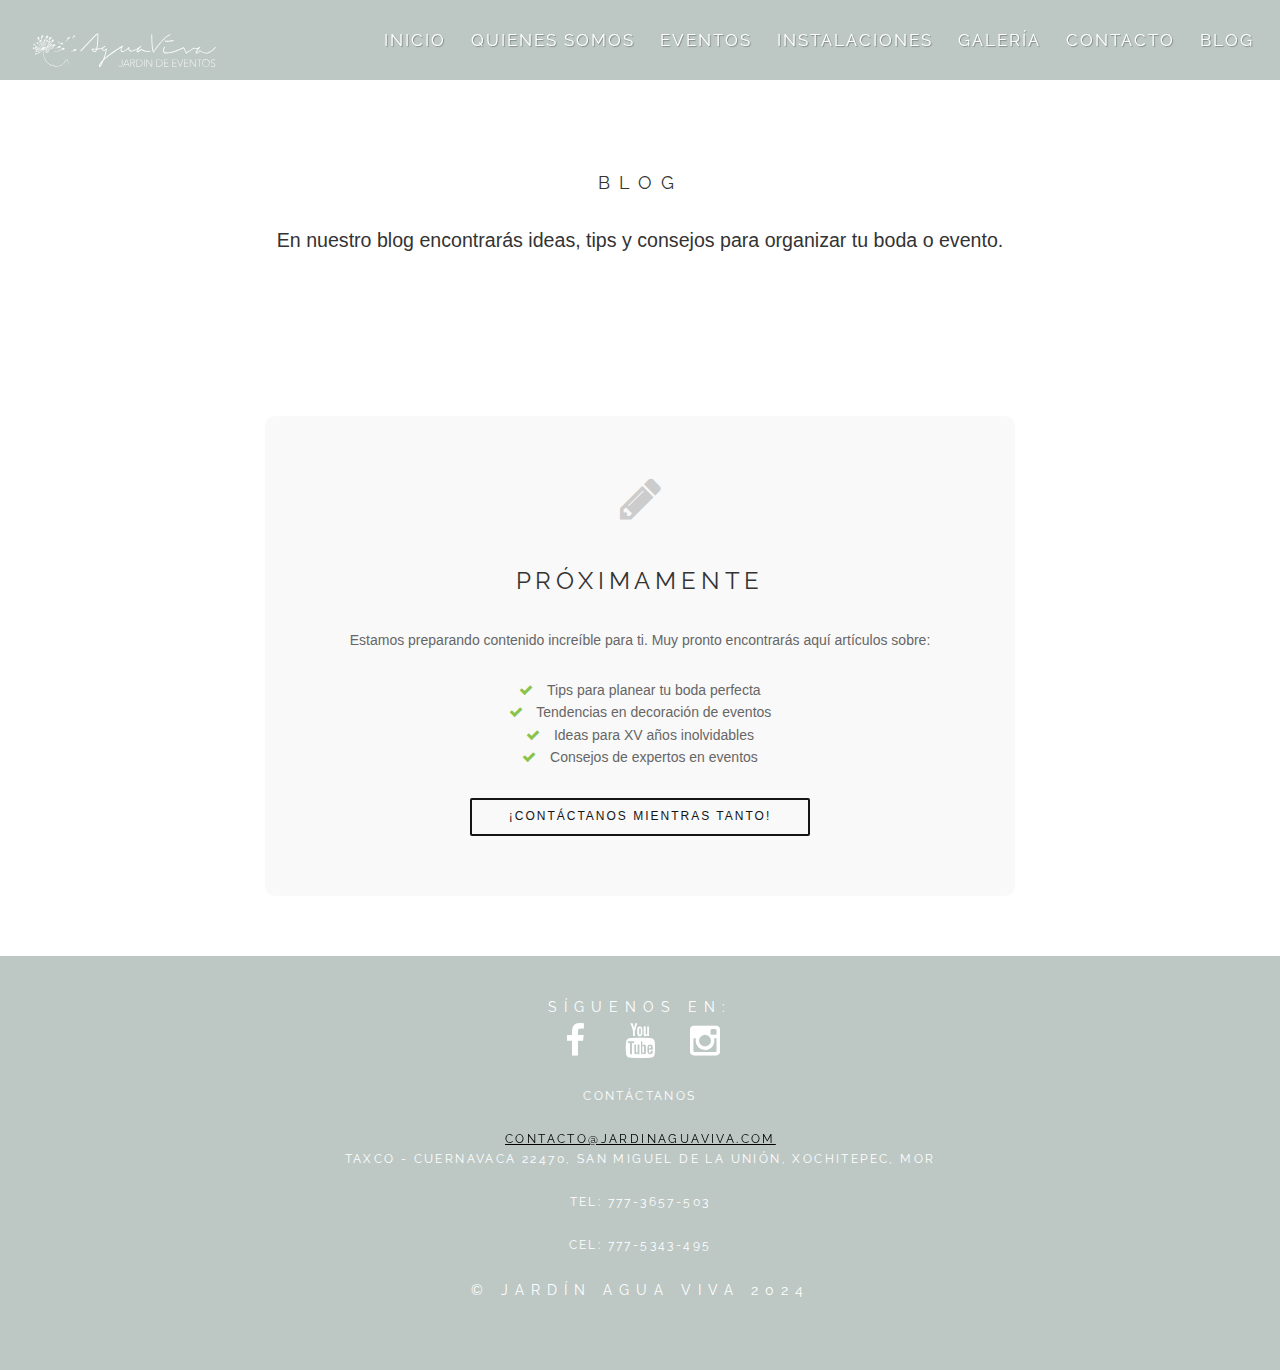
<file: blog.html>
<!DOCTYPE html>
<html>
    <head>
        <title>Blog | Jardín Agua Viva - Tips para Bodas y Eventos</title>
        <meta name="description" content="En nuestro blog encontrarás ideas, tips y consejos para organizar tu boda o evento en Morelos. Inspiración para celebraciones inolvidables.">
        <meta name="keywords" content="blog bodas, tips eventos, consejos boda, ideas decoración boda, jardín eventos Morelos">
        <meta charset="utf-8">
        <meta name="author" content="">
        <!--[if IE]><meta http-equiv='X-UA-Compatible' content='IE=edge,chrome=1'><![endif]-->
        <meta name="viewport" content="width=device-width, initial-scale=1.0, maximum-scale=1.0" />

        <!-- Favicons -->
        <link rel="shortcut icon" href="images/favicon.ico">
        <link rel="apple-touch-icon" href="images/apple-touch-icon.png">
        <link rel="apple-touch-icon" sizes="72x72" href="images/apple-touch-icon-72x72.png">
        <link rel="apple-touch-icon" sizes="114x114" href="images/apple-touch-icon-114x114.png">

        <!-- CSS -->
        <link rel="stylesheet" href="css/bootstrap.min.css">
        <link rel="stylesheet" href="css/style.css">
        <link rel="stylesheet" href="css/style-responsive.css">
        <link rel="stylesheet" href="css/animate.min.css">
        <link rel="stylesheet" href="css/vertical-rhythm.min.css">
        <link rel="stylesheet" href="css/owl.carousel.css">
        <link rel="stylesheet" href="css/magnific-popup.css">
        <link rel="stylesheet" href="css/estilos.css">
        <link rel="stylesheet" href="css/creativoresponsive.css">
        <link rel="stylesheet" href="css/hover.css">

        <!-- Zendesk Widget -->
        <script id="ze-snippet" src="https://static.zdassets.com/ekr/snippet.js?key=61eac088-31a9-41b3-b715-fcb50865969e"></script>

        <!-- Google Analytics -->
        <script async src="https://www.googletagmanager.com/gtag/js?id=AW-17327330008"></script>
        <script>
            window.dataLayer = window.dataLayer || [];
            function gtag(){dataLayer.push(arguments);}
            gtag('js', new Date());
            gtag('config', 'AW-17327330008');
        </script>
    </head>
    <body class="appear-animate">

        <!-- Page Wrap -->
        <div class="page" id="top">

            <!-- Navigation panel -->
            <nav class="main-nav dark stick-fixed">
                <div class="full-wrapper relative clearfix">
                    <div class="nav-logo-wrap local-scroll">
                        <a href="index.html" class="logo">
                            <img src="images/logo1.svg" alt="Jardín Agua Viva" height="190px" width="240px" class="hvr-shrink" />
                        </a>
                    </div>

                    <div class="mobile-nav">
                        <i class="fa fa-bars"></i>
                    </div>

                    <!-- Main Menu -->
                    <div class="inner-nav desktop-nav font-alt">
                        <ul class="clearlist scroll-nav local-scroll">
                            <li><a href="index.html" class="hvr-shrink scroll-nav local-scroll txt-fx">Inicio</a></li>
                            <li><a href="nosotros.html" class="hvr-shrink scroll-nav local-scroll txt-fx">Quienes Somos</a></li>
                            <li><a href="servicios.html" class="hvr-shrink scroll-nav local-scroll txt-fx">Eventos</a></li>
                            <li><a href="instalaciones.html" class="hvr-shrink scroll-nav local-scroll txt-fx">Instalaciones</a></li>
                            <li><a href="galeria.html" class="hvr-shrink scroll-nav local-scroll txt-fx">Galería</a></li>
                            <li><a href="contacto.html" class="hvr-shrink local-scroll txt-fx">Contacto</a></li>
                            <li><a href="blog.html" class="hvr-shrink active local-scroll txt-fx">Blog</a></li>
                        </ul>
                    </div>
                    <!-- End Main Menu -->
                </div>
            </nav>
            <!-- End Navigation panel -->

            <!-- Hero Section -->
            <section class="page-section bg-light" style="padding: 150px 0 60px;">
                <div class="container text-center">
                    <h1 class="section-title font-alt mb-30">Blog</h1>
                    <p class="lead">
                        En nuestro blog encontrarás ideas, tips y consejos para organizar tu boda o evento.
                    </p>
                </div>
            </section>

            <!-- Blog Content -->
            <section class="page-section" style="padding: 60px 0;">
                <div class="container">
                    <div class="row">
                        <div class="col-md-8 col-md-offset-2 text-center">
                            <div style="padding: 60px 40px; background-color: #f9f9f9; border-radius: 10px;">
                                <i class="fa fa-pencil" style="font-size: 48px; color: #ccc; margin-bottom: 20px;"></i>
                                <h3 class="font-alt">Próximamente</h3>
                                <p style="color: #666;">
                                    Estamos preparando contenido increíble para ti. Muy pronto encontrarás aquí artículos sobre:
                                </p>
                                <ul class="list-unstyled" style="color: #666; margin-top: 20px;">
                                    <li><i class="fa fa-check" style="color: #8bc34a; margin-right: 10px;"></i> Tips para planear tu boda perfecta</li>
                                    <li><i class="fa fa-check" style="color: #8bc34a; margin-right: 10px;"></i> Tendencias en decoración de eventos</li>
                                    <li><i class="fa fa-check" style="color: #8bc34a; margin-right: 10px;"></i> Ideas para XV años inolvidables</li>
                                    <li><i class="fa fa-check" style="color: #8bc34a; margin-right: 10px;"></i> Consejos de expertos en eventos</li>
                                </ul>
                                <div style="margin-top: 30px;">
                                    <a href="contacto.html" class="btn btn-mod btn-border btn-medium btn-round">¡Contáctanos mientras tanto!</a>
                                </div>
                            </div>
                        </div>
                    </div>
                </div>
            </section>

            <!-- Footer -->
            <footer class="bg-gray pb-60 color-white" style="padding:40px;">
                <div class="container align-center">
                    <div class="footer-text">
                        <div class="footer-copy font-alt mb-20 mb-xs-60">
                            <p>Síguenos en:</p>
                        </div>
                    </div>

                    <div style="margin-top:-35px;" class="footer-social-links mb-20 mb-xs-60">
                        <a href="https://www.facebook.com/jardinaguaviva/" title="Facebook" target="_blank"><i class="hvr-pulse-grow fa fa-facebook" aria-hidden="true"></i></a>
                        <a href="https://www.youtube.com/channel/UCPX78yhJQT_PdbynJViTOjQ" title="Youtube" target="_blank"><i class="hvr-pulse-grow fa fa-youtube"></i></a>
                        <a href="https://www.instagram.com/jardinaguaviva/?hl=en" title="Instagram" target="_blank"><i class="hvr-pulse-grow fa fa-instagram"></i></a>
                    </div>

                    <div class="footer-text" id="prueba">
                        <div class="font-alt" style="font-size:12px;">
                            <p>Contáctanos</p>
                            <a style="color:black;" class="hvr-pulse-grow" href="mailto:contacto@jardinaguaviva.com" target="_top">contacto@jardinaguaviva.com</a>
                            <p>Taxco - Cuernavaca 22470, San Miguel de La Unión, Xochitepec, Mor</p>
                            <p>Tel: 777-3657-503</p>
                            <p>Cel: 777-5343-495</p>
                        </div>

                        <div class="footer-copy font-alt">
                            <p>&copy; Jardín Agua Viva 2024</p>
                        </div>
                    </div>
                </div>
            </footer>

        </div>
        <!-- End Page Wrap -->

        <!-- JS -->
        <script type="text/javascript" src="js/jquery-1.11.1.min.js"></script>
        <script type="text/javascript" src="js/jquery.easing.1.3.js"></script>
        <script type="text/javascript" src="js/bootstrap.min.js"></script>
        <script type="text/javascript" src="js/SmoothScroll.js"></script>
        <script type="text/javascript" src="js/jquery.scrollTo.min.js"></script>
        <script type="text/javascript" src="js/jquery.localScroll.min.js"></script>
        <script type="text/javascript" src="js/jquery.viewport.mini.js"></script>
        <script type="text/javascript" src="js/jquery.appear.js"></script>
        <script type="text/javascript" src="js/jquery.sticky.js"></script>
        <script type="text/javascript" src="js/jquery.parallax-1.1.3.js"></script>
        <script type="text/javascript" src="js/jquery.fitvids.js"></script>
        <script type="text/javascript" src="js/owl.carousel.min.js"></script>
        <script type="text/javascript" src="js/isotope.pkgd.min.js"></script>
        <script type="text/javascript" src="js/imagesloaded.pkgd.min.js"></script>
        <script type="text/javascript" src="js/jquery.magnific-popup.min.js"></script>
        <script type="text/javascript" src="js/wow.min.js"></script>
        <script type="text/javascript" src="js/masonry.pkgd.min.js"></script>
        <script type="text/javascript" src="js/jquery.simple-text-rotator.min.js"></script>
        <script type="text/javascript" src="js/all.js"></script>
        <script type="text/javascript" src="js/jquery.ajaxchimp.min.js"></script>

    </body>
</html>
</file>
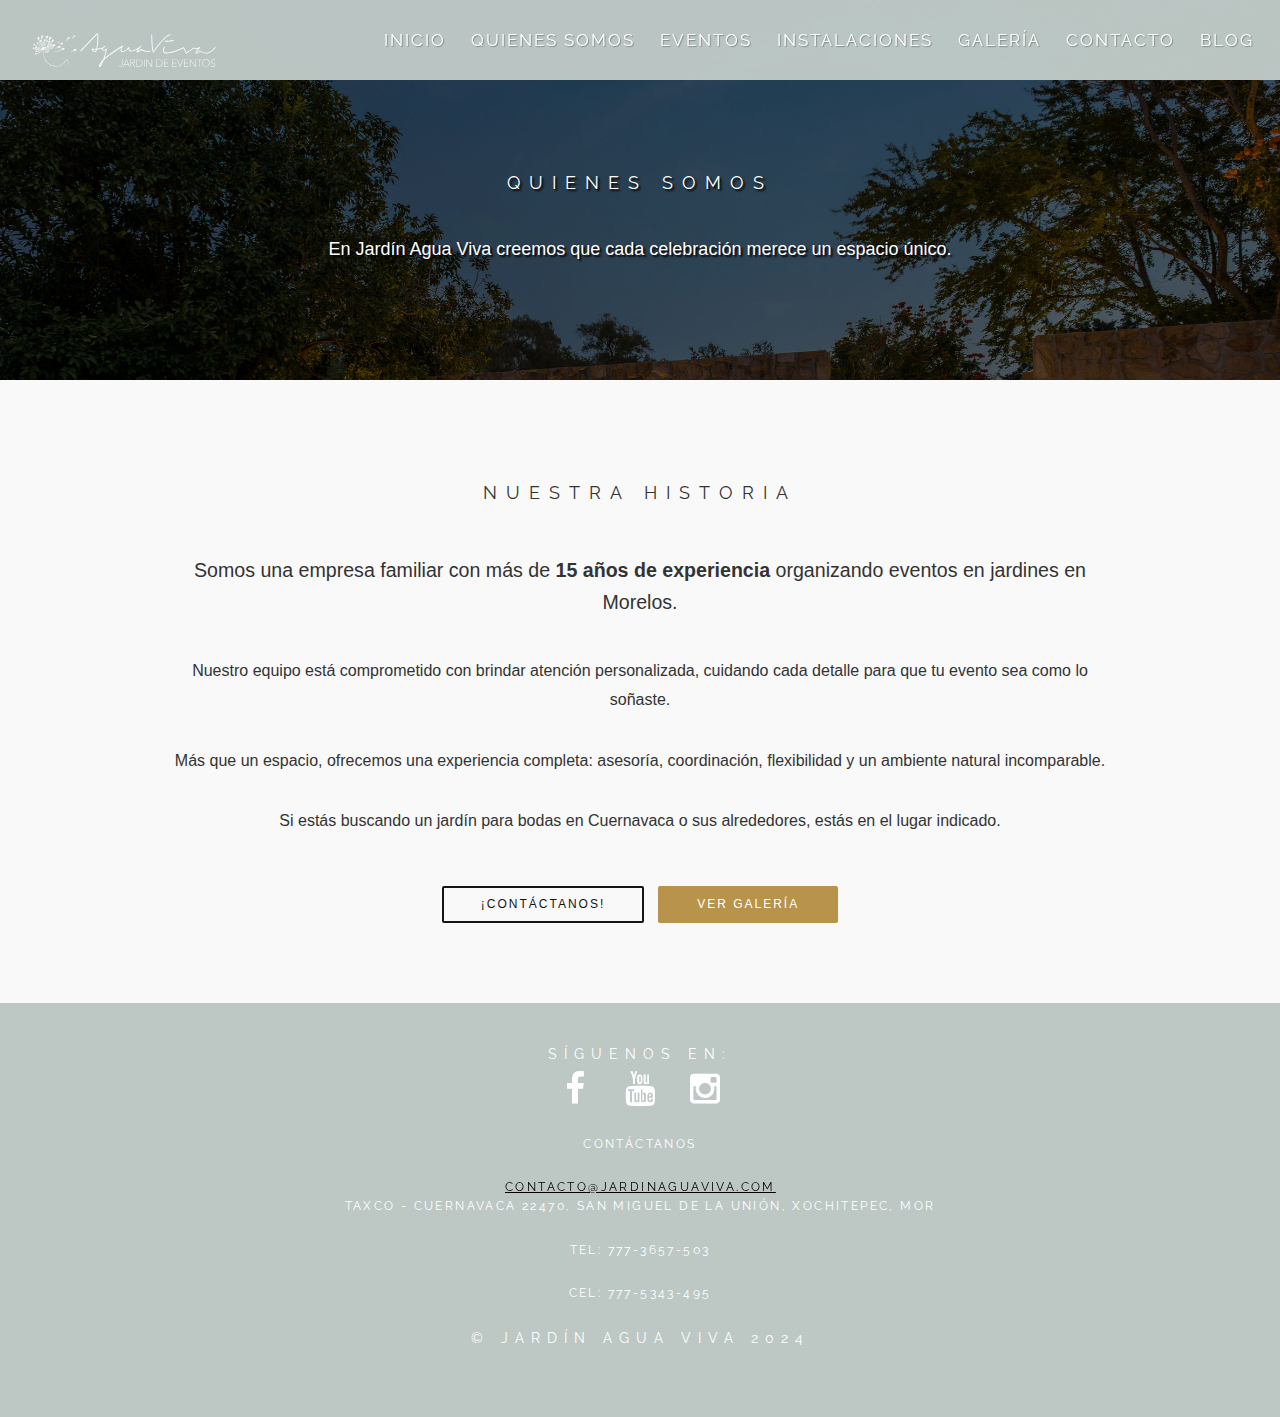
<file: nosotros.html>
<!DOCTYPE html>
<html>
    <head>
        <title>Quienes Somos | Jardín Agua Viva - Eventos en Morelos</title>
        <meta name="description" content="Conoce a Jardín Agua Viva, una empresa familiar con más de 15 años de experiencia organizando bodas y eventos en Morelos. Atención personalizada y un ambiente natural incomparable.">
        <meta name="keywords" content="jardín para eventos, bodas en Cuernavaca, jardín Agua Viva, eventos en Morelos, quienes somos, empresa familiar eventos">
        <meta charset="utf-8">
        <meta name="author" content="">
        <!--[if IE]><meta http-equiv='X-UA-Compatible' content='IE=edge,chrome=1'><![endif]-->
        <meta name="viewport" content="width=device-width, initial-scale=1.0, maximum-scale=1.0" />

        <!-- Favicons -->
        <link rel="shortcut icon" href="images/favicon.ico">
        <link rel="apple-touch-icon" href="images/apple-touch-icon.png">
        <link rel="apple-touch-icon" sizes="72x72" href="images/apple-touch-icon-72x72.png">
        <link rel="apple-touch-icon" sizes="114x114" href="images/apple-touch-icon-114x114.png">

        <!-- CSS -->
        <link rel="stylesheet" href="css/bootstrap.min.css">
        <link rel="stylesheet" href="css/style.css">
        <link rel="stylesheet" href="css/style-responsive.css">
        <link rel="stylesheet" href="css/animate.min.css">
        <link rel="stylesheet" href="css/vertical-rhythm.min.css">
        <link rel="stylesheet" href="css/owl.carousel.css">
        <link rel="stylesheet" href="css/magnific-popup.css">
        <link rel="stylesheet" href="css/estilos.css">
        <link rel="stylesheet" href="css/creativoresponsive.css">
        <link rel="stylesheet" href="css/hover.css">

        <!-- Zendesk Widget -->
        <script id="ze-snippet" src="https://static.zdassets.com/ekr/snippet.js?key=61eac088-31a9-41b3-b715-fcb50865969e"></script>

        <!-- Google Analytics -->
        <script async src="https://www.googletagmanager.com/gtag/js?id=AW-17327330008"></script>
        <script>
            window.dataLayer = window.dataLayer || [];
            function gtag(){dataLayer.push(arguments);}
            gtag('js', new Date());
            gtag('config', 'AW-17327330008');
        </script>
    </head>
    <body class="appear-animate">

        <!-- Page Wrap -->
        <div class="page" id="top">

            <!-- Navigation panel -->
            <nav class="main-nav dark stick-fixed">
                <div class="full-wrapper relative clearfix">
                    <div class="nav-logo-wrap local-scroll">
                        <a href="index.html" class="logo">
                            <img src="images/logo1.svg" alt="Jardín Agua Viva" height="190px" width="240px" class="hvr-shrink" />
                        </a>
                    </div>

                    <div class="mobile-nav">
                        <i class="fa fa-bars"></i>
                    </div>

                    <!-- Main Menu -->
                    <div class="inner-nav desktop-nav font-alt">
                        <ul class="clearlist scroll-nav local-scroll">
                            <li><a href="index.html" class="hvr-shrink scroll-nav local-scroll txt-fx">Inicio</a></li>
                            <li><a href="nosotros.html" class="hvr-shrink active scroll-nav local-scroll txt-fx">Quienes Somos</a></li>
                            <li><a href="servicios.html" class="hvr-shrink scroll-nav local-scroll txt-fx">Eventos</a></li>
                            <li><a href="instalaciones.html" class="hvr-shrink scroll-nav local-scroll txt-fx">Instalaciones</a></li>
                            <li><a href="galeria.html" class="hvr-shrink scroll-nav local-scroll txt-fx">Galería</a></li>
                            <li><a href="contacto.html" class="hvr-shrink local-scroll txt-fx">Contacto</a></li>
                            <li><a href="blog.html" class="hvr-shrink local-scroll txt-fx">Blog</a></li>
                        </ul>
                    </div>
                    <!-- End Main Menu -->
                </div>
            </nav>
            <!-- End Navigation panel -->

            <!-- Hero Section -->
            <section class="page-section" id="nosotros-hero" data-background="fondos/f1.jpg" style="padding: 150px 0 80px;">
                <div class="container relative text-center">
                    <h1 style="color:white; text-shadow: 2px 2px 2px #000000;" class="section-title font-alt mb-40">
                        Quienes Somos
                    </h1>
                    <div class="col-md-8 col-md-offset-2">
                        <p style="color:white; text-shadow: 2px 2px 2px #000000; font-size: 18px;">
                            En Jardín Agua Viva creemos que cada celebración merece un espacio único.
                        </p>
                    </div>
                </div>
            </section>

            <!-- Content Section -->
            <section class="page-section" style="padding: 80px 0; background-color: #f9f9f9;">
                <div class="container">
                    <div class="row">
                        <div class="col-md-10 col-md-offset-1">
                            <div class="text-center mb-50">
                                <h2 class="section-title font-alt">Nuestra Historia</h2>
                            </div>

                            <p class="lead text-center">
                                Somos una empresa familiar con más de <strong>15 años de experiencia</strong> organizando eventos en jardines en Morelos.
                            </p>

                            <p class="text-center" style="font-size: 16px; line-height: 1.8;">
                                Nuestro equipo está comprometido con brindar atención personalizada, cuidando cada detalle para que tu evento sea como lo soñaste.
                            </p>

                            <p class="text-center" style="font-size: 16px; line-height: 1.8;">
                                Más que un espacio, ofrecemos una experiencia completa: asesoría, coordinación, flexibilidad y un ambiente natural incomparable.
                            </p>

                            <p class="text-center" style="font-size: 16px; line-height: 1.8;">
                                Si estás buscando un jardín para bodas en Cuernavaca o sus alrededores, estás en el lugar indicado.
                            </p>

                            <div class="text-center mt-50" style="margin-top: 50px;">
                                <a href="contacto.html" class="btn btn-mod btn-border btn-medium btn-round">¡Contáctanos!</a>
                                <a href="galeria.html" class="btn btn-mod btn-gray btn-medium btn-round" style="margin-left: 10px;">Ver Galería</a>
                            </div>
                        </div>
                    </div>
                </div>
            </section>

            <!-- Footer -->
            <footer class="bg-gray pb-60 color-white" style="padding:40px;">
                <div class="container align-center">
                    <div class="footer-text">
                        <div class="footer-copy font-alt mb-20 mb-xs-60">
                            <p>Síguenos en:</p>
                        </div>
                    </div>

                    <div style="margin-top:-35px;" class="footer-social-links mb-20 mb-xs-60">
                        <a href="https://www.facebook.com/jardinaguaviva/" title="Facebook" target="_blank"><i class="hvr-pulse-grow fa fa-facebook" aria-hidden="true"></i></a>
                        <a href="https://www.youtube.com/channel/UCPX78yhJQT_PdbynJViTOjQ" title="Youtube" target="_blank"><i class="hvr-pulse-grow fa fa-youtube"></i></a>
                        <a href="https://www.instagram.com/jardinaguaviva/?hl=en" title="Instagram" target="_blank"><i class="hvr-pulse-grow fa fa-instagram"></i></a>
                    </div>

                    <div class="footer-text" id="prueba">
                        <div class="font-alt" style="font-size:12px;">
                            <p>Contáctanos</p>
                            <a style="color:black;" class="hvr-pulse-grow" href="mailto:contacto@jardinaguaviva.com" target="_top">contacto@jardinaguaviva.com</a>
                            <p>Taxco - Cuernavaca 22470, San Miguel de La Unión, Xochitepec, Mor</p>
                            <p>Tel: 777-3657-503</p>
                            <p>Cel: 777-5343-495</p>
                        </div>

                        <div class="footer-copy font-alt">
                            <p>&copy; Jardín Agua Viva 2024</p>
                        </div>
                    </div>
                </div>
            </footer>

        </div>
        <!-- End Page Wrap -->

        <!-- JS -->
        <script type="text/javascript" src="js/jquery-1.11.1.min.js"></script>
        <script type="text/javascript" src="js/jquery.easing.1.3.js"></script>
        <script type="text/javascript" src="js/bootstrap.min.js"></script>
        <script type="text/javascript" src="js/SmoothScroll.js"></script>
        <script type="text/javascript" src="js/jquery.scrollTo.min.js"></script>
        <script type="text/javascript" src="js/jquery.localScroll.min.js"></script>
        <script type="text/javascript" src="js/jquery.viewport.mini.js"></script>
        <script type="text/javascript" src="js/jquery.appear.js"></script>
        <script type="text/javascript" src="js/jquery.sticky.js"></script>
        <script type="text/javascript" src="js/jquery.parallax-1.1.3.js"></script>
        <script type="text/javascript" src="js/jquery.fitvids.js"></script>
        <script type="text/javascript" src="js/owl.carousel.min.js"></script>
        <script type="text/javascript" src="js/isotope.pkgd.min.js"></script>
        <script type="text/javascript" src="js/imagesloaded.pkgd.min.js"></script>
        <script type="text/javascript" src="js/jquery.magnific-popup.min.js"></script>
        <script type="text/javascript" src="js/wow.min.js"></script>
        <script type="text/javascript" src="js/masonry.pkgd.min.js"></script>
        <script type="text/javascript" src="js/jquery.simple-text-rotator.min.js"></script>
        <script type="text/javascript" src="js/all.js"></script>
        <script type="text/javascript" src="js/jquery.ajaxchimp.min.js"></script>

    </body>
</html>
</file>
<file: css/style.css>
@charset "utf-8";
/*------------------------------------------------------------------
[Master Stylesheet]

Project:    Rhythm
Version:    1.6
Last change:    Line 925
Primary use:    MultiPurpose Template
-------------------------------------------------------------------*/

@import "et-line.css";
@import "font-awesome.min.css";
/*


@import url(http://fonts.googleapis.com/css?family=Open+Sans:400italic,700italic,400,300,700);
@import url(https://fonts.googleapis.com/css?family=Raleway);
*/@import url('https://fonts.googleapis.com/css?family=Raleway:300');
/*@import url(http://fonts.googleapis.com/css?family=Dosis:300,400,700);
*/
/*------------------------------------------------------------------
[Table of contents]

1. Common styles
2. Page loader / .page-loader
3. Typography
4. Buttons
5. Forms fields
6. Home sections / .home-section
    6.1. Home content
    6.2. Scroll down icon
    6.3. Headings styles
7. Compact bar / .nav-bar-compact
8. Classic menu bar / .main-nav
9. Sections styles / .page-section, .small-section, .split-section
10. Alternative services / .alt-service-grid
11. Team / .team-grid
12. Features
13. Benefits (Process)
14. Counters
15. Portfolio / #portfolio
    15.1. Works filter
    15.2. Works grid
    15.3. Works full view
16. Banner section
17. Testimonial
    18.1. Logotypes
18. Post previews (news section)
19. Newsletter
20. Contact section
    20.1. Contact form
21. Bottom menu / .bot-menu
22. Google maps  /.google-map
23. Footer / .footer
24. Blog
    24.1. Pagination
    24.2. Comments
    24.3. Sidebar
25. Shop
26. Pricing
27. Shortcodes
    27.1. Owl Carousel
    27.2. Tabs
    27.3. Tabs minimal
    27.4. Alert messages
    27.5. Accordion
    27.6. Toggle
    27.7. Progress bars
    27.8. Font icons examples
    27.9. Intro page
28. Bootstrap multicolumn grid


/*------------------------------------------------------------------
# [Color codes]

# Black (active elements, links, text) #111
# Gray (text) #777
# Dark #111
# Dark Lighter #252525
# Gray BG #f4f4f4
# Gray BG Lighter #f8f8f8
# Mid grey #5f5f5f
# Borders #e9e9e9

# */


/*------------------------------------------------------------------
[Typography]

Body:               14px/1.6 "Open Sans", arial, sans-serif;
Headers:            Dosis, arial, sans-serif;
Serif:              "Times New Roman", Times, serif;
Section Title:      35px/1.3 "Open Sans", arial, sans-serif;
Section Heading:    24px/1.3 "Open Sans", arial, sans-serif;
Section Text:       15px/1.7 "Open Sans", arial, sans-serif;

-------------------------------------------------------------------*/

/* ==============================
   Custom styles
   ============================== */
.ajuste30{
    margin-left: 30px;
}

.ajuste-cont{
    margin-bottom: -100px;
}

.btn-bar{
    max-width: 1100px;
    margin: 0 auto;
    padding-right: 15px;
    padding-left: 15px;
}

.btn_emprendedor{
    background-image: url("../images/graficos/btn-emprendedor.png");
    background-repeat: no-repeat;
    background-position: left;
    width: 180px;
}

.btn-portafolio{
    margin-top: -40px;
/*    margin-bottom: 80px; Activar junto con el código del portafolio*/
}

.center-all{
    margin: 0 auto;
}

.color-dorado{
    color: rgb(183, 147, 75);
}

.cont-servicios{
    margin-top: 20px;
}

.espaciador{
    padding-top: 20px;
}

.sec-compacta{
	width: 100%;
	display: block;
	position: relative;
    overflow: hidden;
    background-attachment: fixed;
	background-repeat: no-repeat;
	background-position: center center;

	-webkit-background-size: cover;
	-moz-background-size: cover;
	-o-background-size: cover;
	background-size: cover;

    -webkit-box-sizing: border-box;
	-moz-box-sizing: border-box;
	box-sizing: border-box;

	padding: 10px 0; /* Valor original 140px */
}

.cont-fullauto{
    width: 100%;
    height: auto;
    margin-top: 80px;
}

.img-full650{
    width: 100%;
    height: auto;
    margin-top: 50px;
/*    background-color: azure;*/
}

.tag-servicios{
    width: 300px;
    height: 35px;
    background-color: #fff; /* Dorado rgb(183, 147, 75) */
    text-align: center;
    margin: 15px 15px 0 0;
    padding: 0 10px 0 10px;
/*    float: left;*/
    color: #777;
    font-weight: 500;
    -webkit-border-radius: 5px;
    -moz-border-radius: 5px;
    -o-border-radius: 5px;
    border-radius: 5px;
    border: 2px solid black;
/*  Configuración para centrar el texto a la mitad del div */
    display: flex;
    justify-content: center;
    align-content: center;
    flex-direction: column;
/*  Poner sombra al div
    -webkit-box-shadow: 3px 3px 0px 0px rgba(0,0,0,0.75);
    -moz-box-shadow: 3px 3px 0px 0px rgba(0,0,0,0.75);
    -o-box-shadow: 3px 3px 0px 0px rgba(0,0,0,0.75);
    box-shadow: 3px 3px 0px 0px rgba(0,0,0,0.75);
*/
}

.txt-center{
    text-align: center;
}

.txt-fx{
    text-shadow: 1px 1px 1px rgba(0, 0, 0, 0.3);
}

.img-block-title{
    width: auto;
    height: auto;
    padding: 20px;
    text-align: center;
    background-color: rgba(181, 146, 79, .25);
    -webkit-border-radius: 5px;
    -moz-border-radius: 5px;
    border-radius: 5px;
    border-style: solid;
    border-width: 2px;
    border-color: rgba(255, 255, 255, .5);
}



/* ==============================
   Common styles
   ============================== */

.align-center{ text-align:center !important; }
.align-left{ text-align:left !important;}
.align-right{ text-align:right !important; }
.left{float:left !important;}
.right{float:right !important;}
.relative{position:relative;}
.hidden{display:none;}
.inline-block{display:inline-block;}
.white{ color: #fff !important; }
.black{ color: #000 !important; }
.color{ color: #e41919 !important; }
.stick-fixed{
	position: fixed !important;
	top: 0;
	left: 0;
}
.round{
    -webkit-border-radius: 2px !important;
    -moz-border-radius: 2px !important;
    border-radius: 2px !important;
}

::-moz-selection{ color: #fff; background:#000; }
::-webkit-selection{ color: #fff;	background:#000; }
::selection{ color: #fff;	background:#000; }

.animate, .animate *{
	-webkit-transition: all 0.27s cubic-bezier(0.000, 0.000, 0.580, 1.000);
    -moz-transition: all 0.27s cubic-bezier(0.000, 0.000, 0.580, 1.000);
    -o-transition: all 0.27s cubic-bezier(0.000, 0.000, 0.580, 1.000);
    -ms-transition: all 0.27s cubic-bezier(0.000, 0.000, 0.580, 1.000);
    transition: all 0.27s cubic-bezier(0.000, 0.000, 0.580, 1.000);
}
.no-animate, .no-animate *{
	-webkit-transition: 0 none !important;
    -moz-transition: 0 none !important;
	 -ms-transition: 0 none !important;
    -o-transition: 0 none !important;
    transition:0 none !important;
}

.shadow{
    -webkit-box-shadow: 0px 3px 50px rgba(0, 0, 0, .15);
    -moz-box-shadow: 0px 3px 50px rgba(0, 0, 0, .15);
    box-shadow: 0px 3px 50px rgba(0, 0, 0, .15);
}
.white-shadow{
    -webkit-box-shadow: 0px 0px 200px rgba(255, 255, 255, .2);
    -moz-box-shadow: 0px 0px 200px rgba(255, 255, 255, .2);
    box-shadow: 0px 0px 200px rgba(255, 255, 255, .2);
}

.clearlist, .clearlist li {
    list-style: none;
    padding: 0;
    margin:0;
    background: none;
}

.full-wrapper {
    margin: 0 2%;
}

html{
	overflow-y: scroll;
    -ms-overflow-style: scrollbar;
}
html, body{
	height: 100%;
	-webkit-font-smoothing: antialiased;
}
.page{
	overflow: hidden;
}

.body-masked{
	display: none;
	width: 100%;
	height: 100%;
	position: fixed;
	top: 0;
	left: 0;
	background: #fff url(../images/loader.gif) no-repeat center center;
	z-index: 100000;
}

.mask-delay{
	-webkit-animation-delay: 0.75s;
	-moz-animation-delay: 0.75s;
	animation-delay: 0.75s;
}
.mask-speed{
	-webkit-animation-duration: 0.25s !important;
	-moz-animation-duration: 0.25s !important;
	animation-duration: 0.25s !important;
}
iframe{
    border: none;
}
a, b, div, ul, li{
	-webkit-tap-highlight-color: rgba(0,0,0,0);
	-webkit-tap-highlight-color: transparent;
	-moz-outline-: none;
}
a:focus,
a:active{
	-moz-outline: none;
	outline: none;
}
img:not([draggable]), embed, object, video {
    max-width: 100%;
    height: auto;
}


/* ==============================
   Page loader
   ============================== */


.page-loader{
 	display:block;
	width: 100%;
	height: 100%;
	position: fixed;
	top: 0;
	left: 0;
	background: #fefefe;
	z-index: 100000;
}

.loader{
  width: 50px;
  height: 50px;
  position: absolute;
  top: 50%;
  left: 50%;
  margin: -25px 0 0 -25px;
  font-size: 10px;
  text-indent: -12345px;
  border-top: 1px solid rgba(0,0,0, 0.08);
  border-right: 1px solid rgba(0,0,0, 0.08);
  border-bottom: 1px solid rgba(0,0,0, 0.08);
  border-left: 1px solid rgba(0,0,0, 0.5);

  -webkit-border-radius: 50%;
  -moz-border-radius: 50%;
  border-radius: 50%;

   -webkit-animation: spinner 700ms infinite linear;
   -moz-animation: spinner 700ms infinite linear;
   -ms-animation: spinner 700ms infinite linear;
   -o-animation: spinner 700ms infinite linear;
   animation: spinner 700ms infinite linear;

  z-index: 100001;
}

@-webkit-keyframes spinner {
  0% {
    -webkit-transform: rotate(0deg);
    -moz-transform: rotate(0deg);
    -ms-transform: rotate(0deg);
    -o-transform: rotate(0deg);
    transform: rotate(0deg);
  }

  100% {
    -webkit-transform: rotate(360deg);
    -moz-transform: rotate(360deg);
    -ms-transform: rotate(360deg);
    -o-transform: rotate(360deg);
    transform: rotate(360deg);
  }
}

@-moz-keyframes spinner {
  0% {
    -webkit-transform: rotate(0deg);
    -moz-transform: rotate(0deg);
    -ms-transform: rotate(0deg);
    -o-transform: rotate(0deg);
    transform: rotate(0deg);
  }

  100% {
    -webkit-transform: rotate(360deg);
    -moz-transform: rotate(360deg);
    -ms-transform: rotate(360deg);
    -o-transform: rotate(360deg);
    transform: rotate(360deg);
  }
}

@-o-keyframes spinner {
  0% {
    -webkit-transform: rotate(0deg);
    -moz-transform: rotate(0deg);
    -ms-transform: rotate(0deg);
    -o-transform: rotate(0deg);
    transform: rotate(0deg);
  }

  100% {
    -webkit-transform: rotate(360deg);
    -moz-transform: rotate(360deg);
    -ms-transform: rotate(360deg);
    -o-transform: rotate(360deg);
    transform: rotate(360deg);
  }
}

@keyframes spinner {
  0% {
    -webkit-transform: rotate(0deg);
    -moz-transform: rotate(0deg);
    -ms-transform: rotate(0deg);
    -o-transform: rotate(0deg);
    transform: rotate(0deg);
  }

  100% {
    -webkit-transform: rotate(360deg);
    -moz-transform: rotate(360deg);
    -ms-transform: rotate(360deg);
    -o-transform: rotate(360deg);
    transform: rotate(360deg);
  }
}



/* ==============================
   Typography
   ============================== */

body{

	font-size: 14px;
	font-family: "Open Sans", arial, sans-serif;
	line-height: 1.6;
	-webkit-font-smoothing: antialiased;
}

a{
	color: #111;
	text-decoration: underline;
}
a:hover{
	color: #888;
	text-decoration: underline;
}

h1,h2,h3,h4,h5,h6{
    margin-bottom: 1.3em;
	line-height: 1.4;
	font-weight: 400;

}
h1{
	font-size: 32px;
}
h2{
	font-size: 28px;
}
h6{
    font-weight: 700;
}
p{
	margin: 0 0 2em 0;
}
ul, ol{
    margin: 0 0 1.5em 0;
}
blockquote{
	margin: 3em 0 3em 0;
    padding: 0;
	border: none;
	background: none;
    font-style: normal;
	line-height: 1.7;
	color: #777;
}
blockquote p{
	margin-bottom: 1em;
	font-size: 24px;
    font-weight: 300;
	font-style: normal;
	line-height: 1.6;
}
blockquote footer{
	font-size: 11px;
    font-weight: 400;
    text-transform: uppercase;
    letter-spacing: 2px;
}
dl dt{
	margin-bottom: 5px;
}
dl dd{
	margin-bottom: 15px;
}
pre{
	background-color: #f9f9f9;
	border-color: #ddd;

}
hr{
	background-color: rgba(255,255,255, .08);
}
hr.white{
    border-color: rgba(255,255,255, .35);
    background: rgba(255,255,255, .35);
}
hr.black{
    border-color:rgba(0,0,0, .85);
    background: rgba(0,0,0, .85);
}
.uppercase{
	text-transform: uppercase;
	letter-spacing: 1px;
}
.font-alt{
    font-family: 'Raleway', sans-serif;
    text-transform: uppercase;
    letter-spacing: 0.2em;
}
.serif{
	font-family: "Times New Roman", Times, serif;
	font-style: italic;
    font-weight: normal;
}
.normal{
	font-weight: normal;
}
.strong{
    font-weight: 700 !important;
}
.lead{
    margin: 1em 0 2em 0;
    font-size: 140%;
    line-height: 1.6;
}
.text{
	font-size: 16px;
	font-weight: 300;
	color: #5f5f5f;
	line-height: 1.8;
}
.text h1,
.text h2,
.text h3,
.text h4,
.text h5,
.text h6{
	color: #111;
}


.big-icon{
	display: block;
	width: 90px;
	height: 90px;
	margin: 0 auto 20px;
	border: 3px solid #fff;
	text-align: center;
	line-height: 88px;
	font-size: 32px;
	color: rgba(255,255,255, .97);

	-webkit-border-radius: 50%;
	-moz-border-radius: 50%;
	border-radius: 50%;

	-webkit-transition: all 0.27s cubic-bezier(0.000, 0.000, 0.580, 1.000);
    -moz-transition: all 0.27s cubic-bezier(0.000, 0.000, 0.580, 1.000);
    -o-transition: all 0.27s cubic-bezier(0.000, 0.000, 0.580, 1.000);
    -ms-transition: all 0.27s cubic-bezier(0.000, 0.000, 0.580, 1.000);
    transition: all 0.27s cubic-bezier(0.000, 0.000, 0.580, 1.000);
}
.big-icon .fa-play{
	position: relative;
	left: 4px;
}
.big-icon.big-icon-rs{
    border: none;
    width: auto;
    height: auto;
    font-size: 96px;
}

.big-icon-link{
	display: inline-block;
	text-decoration: none;
}
.big-icon-link:hover{
    border-color: transparent !important;
}
.big-icon-link:hover .big-icon{
	border-color: #fff;
	color: #fff;

	-webkit-transition: 0 none !important;
    -moz-transition: 0 none !important;
	 -ms-transition: 0 none !important;
    -o-transition: 0 none !important;
    transition:0 none !important;
}
.big-icon-link:active .big-icon{
	-webkit-transform: scale(0.99);
	-moz-transform: scale(0.99);
	-o-transform: scale(0.99);
	-ms-transform: scale(0.99);
	transform: scale(0.99);
}

.wide-heading{
	display: block;
	margin-bottom: 10px;
	font-size: 48px;
	font-weight: 400;
	letter-spacing: 0.4em;
	text-align: center;
	text-transform: uppercase;
	opacity: .9;

	-webkit-transition: all 0.27s cubic-bezier(0.000, 0.000, 0.580, 1.000);
    -moz-transition: all 0.27s cubic-bezier(0.000, 0.000, 0.580, 1.000);
    -o-transition: all 0.27s cubic-bezier(0.000, 0.000, 0.580, 1.000);
    -ms-transition: all 0.27s cubic-bezier(0.000, 0.000, 0.580, 1.000);
    transition: all 0.27s cubic-bezier(0.000, 0.000, 0.580, 1.000);
}

.big-icon-link:hover,
.big-icon-link:hover .wide-heading{
	color: #fff;
	text-decoration: none;
}
.sub-heading{
	font-size: 16px;
	font-style: italic;
	text-align: center;
	line-height: 1.3;
	color: rgba(255,255,255, .75);
}

.big-icon.black{
    color: #000;
    border-color: rgba(0,0,0, .75);
}
.big-icon-link:hover .big-icon.black{
    color: #000;
    border-color: #000;
}
.wide-heading.black{
    color: rgba(0,0,0, .87);
}
.big-icon-link.black:hover,
.big-icon-link:hover .wide-heading.black{
	color: #000;
	text-decoration: none;
}
.sub-heading.black{
	color: rgba(0,0,0, .75);
}



/* ==============================
   Buttons
   ============================== */

.btn-mod,
a.btn-mod{
    -webkit-box-sizing: border-box;
	-moz-box-sizing: border-box;
	box-sizing: border-box;
	padding: 4px 13px;
  	color: #fff;
  	background: rgba(34,34,34, .9);
	border: 2px solid transparent;
	font-size: 11px;
	font-weight: 400;
	text-transform: uppercase;
	text-decoration: none;
	letter-spacing: 2px;

	-webkit-border-radius: 0;
	-moz-border-radius: 0;
	border-radius: 0;

	-webkit-transition: all 0.2s cubic-bezier(0.000, 0.000, 0.580, 1.000);
    -moz-transition: all 0.2s cubic-bezier(0.000, 0.000, 0.580, 1.000);
    -o-transition: all 0.2s cubic-bezier(0.000, 0.000, 0.580, 1.000);
    -ms-transition: all 0.2s cubic-bezier(0.000, 0.000, 0.580, 1.000);
    transition: all 0.2s cubic-bezier(0.000, 0.000, 0.580, 1.000);
}
.btn-mod:hover,
.btn-mod:focus,
a.btn-mod:hover,
a.btn-mod:focus{
	font-weight: 400;
	color: rgba(255,255,255, .85);
  	background: rgba(0,0,0, .7);
	text-decoration: none;
    outline: none;
}
.btn-mod:active{
	cursor: pointer !important;
}

.btn-mod.btn-small{
  	padding: 6px 17px;
	font-size: 11px;
    letter-spacing: 1px;
}
.btn-mod.btn-medium{
  	padding: 8px 37px;
	font-size: 12px;
}
.btn-mod.btn-large{
  	padding: 12px 45px;
	font-size: 13px;
}

.btn-mod.btn-glass{
  	color: rgba(255,255,255, .75);
  	background: rgba(0,0,0, .40);
}
.btn-mod.btn-glass:hover,
.btn-mod.btn-glass:focus{
  	color: rgba(255,255,255, 1);
  	background: rgba(0,0,0, 1);
}

.btn-mod.btn-border{
  	color: #151515;
	border: 2px solid #151515;
  	background: transparent;
}
.btn-mod.btn-border:hover,
.btn-mod.btn-border:focus{
  	color: #fff;
	border-color: transparent;
  	background: #000;
}

.btn-mod.btn-border-c{
  	color: #e41919;
	border: 2px solid #e41919;
  	background: transparent;
}
.btn-mod.btn-border-c:hover,
.btn-mod.btn-border-c:focus{
  	color: #fff;
	border-color: transparent;
  	background: #e41919;
}

.btn-mod.btn-border-w{
  	color: black; /* Valor original #fff */
	border: 2px solid rgb(183,143,75); /* 2px solid rgba(255,255,255, .75); */
  	background: transparent;
}
.btn-mod.btn-border-w:hover,
.btn-mod.btn-border-w:focus{
  	color: #111;
	border-color: transparent;
  	background: #fff;
}

.btn-mod.btn-w{
  	color: #111;
  	background: rgba(255,255,255, .8);
}
.btn-mod.btn-w:hover,
.btn-mod.btn-w:focus{
  	color: #111;
  	background: #fff;
}

.btn-mod.btn-w-color{
  	color: #e41919;
  	background: #fff;
}
.btn-mod.btn-w-color:hover,
.btn-mod.btn-w-color:focus{
	color: #151515;
  	background: #fff;
}

.btn-mod.btn-gray{
  	color: #fff;
  	background: rgb(183, 147, 75);
}
.btn-mod.btn-gray:hover,
.btn-mod.btn-gray:focus{
  	color: #444;
  	background: #d5d5d5;
}

.btn-mod.btn-color{
  	color: #fff;
  	background: #e41919;
}
.btn-mod.btn-color:hover,
.btn-mod.btn-color:focus{
  	color: #fff;
  	background: #e41919;
    opacity: .85;
}

.btn-mod.btn-circle{
	-webkit-border-radius: 30px;
	-moz-border-radius: 30px;
	border-radius: 30px;
}
.btn-mod.btn-round{
	-webkit-border-radius: 2px;
	-moz-border-radius: 2px;
	border-radius: 2px;
}
.btn-icon{
	position: relative;
    border: none;
    overflow: hidden;
}
.btn-icon.btn-small{
	overflow: hidden;
}
.btn-icon > span{
	width: 100%;
	height: 50px;
	line-height: 50px;
	margin-top: -25px;
	position: absolute;
	top: 50%;
	left: 0;
	color: #777;
	font-size: 48px;
	opacity: .2;

	-webkit-transition: all 0.2s cubic-bezier(0.000, 0.000, 0.580, 1.000);
    -moz-transition: all 0.2s cubic-bezier(0.000, 0.000, 0.580, 1.000);
    -o-transition: all 0.2s cubic-bezier(0.000, 0.000, 0.580, 1.000);
    -ms-transition: all 0.2s cubic-bezier(0.000, 0.000, 0.580, 1.000);
    transition: all 0.2s cubic-bezier(0.000, 0.000, 0.580, 1.000);
}
.btn-icon:hover > span{
	opacity: 0;

    -webkit-transform: scale(2);
    -moz-transform: scale(2);
    -o-transform: scale(2);
    -ms-transform: scale(2);
    transform: scale(2);
}
.btn-icon > span.white{
    color: #fff;
}
.btn-icon > span.black{
    color: #000;
}
.btn-full{
	width: 100%;
}


/* ==============================
   Forms fields
   ============================== */

.form input[type="text"],
.form input[type="email"],
.form input[type="number"],
.form input[type="url"],
.form input[type="search"],
.form input[type="tel"],
.form input[type="password"],
.form input[type="date"],
.form input[type="color"],
.form select{
    display: inline-block;
	height: 27px;
    vertical-align: middle;
	font-size: 11px;
	font-weight: 400;
	text-transform: uppercase;
	letter-spacing: 1px;
	color: #777;
	border: 1px solid rgba(0,0,0, .1);
    padding-left: 7px;
    padding-right: 7px;

    -webkit-border-radius: 0;
    -moz-border-radius: 0;
    border-radius: 0;

	-webkit-box-shadow: none;
	-moz-box-shadow: none;
	box-shadow: none;

    -moz-box-sizing: border-box;
	-webkit-box-sizing: border-box;
	box-sizing: border-box;

    -webkit-transition: all 0.2s cubic-bezier(0.000, 0.000, 0.580, 1.000);
    -moz-transition: all 0.2s cubic-bezier(0.000, 0.000, 0.580, 1.000);
    -o-transition: all 0.2s cubic-bezier(0.000, 0.000, 0.580, 1.000);
    -ms-transition: all 0.2s cubic-bezier(0.000, 0.000, 0.580, 1.000);
    transition: all 0.2s cubic-bezier(0.000, 0.000, 0.580, 1.000);
}
.form select{
    font-size: 12px;
}
.form select[multiple]{
    height: auto;
}
.form input[type="text"]:hover,
.form input[type="email"]:hover,
.form input[type="number"]:hover,
.form input[type="url"]:hover,
.form input[type="search"]:hover,
.form input[type="tel"]:hover,
.form input[type="password"]:hover,
.form input[type="date"]:hover,
.form input[type="color"]:hover,
.form select:hover{
	border-color: rgba(0,0,0, .2);
}
.form input[type="text"]:focus,
.form input[type="email"]:focus,
.form input[type="number"]:focus,
.form input[type="url"]:focus,
.form input[type="search"]:focus,
.form input[type="tel"]:focus,
.form input[type="password"]:focus,
.form input[type="date"]:focus,
.form input[type="color"]:focus,
.form select:focus{
	color: #111;
	border-color: rgba(0,0,0, .7);

	-webkit-box-shadow: 0 0 3px rgba(0,0,0, .3);
	-moz-box-shadow: 0 0 3px rgba(0,0,0, .3);
	box-shadow: 0 0 3px rgba(0,0,0, .3);
    outline: none;
}
.form input[type="text"].input-lg,
.form input[type="email"].input-lg,
.form input[type="number"].input-lg,
.form input[type="url"].input-lg,
.form input[type="search"].input-lg,
.form input[type="tel"].input-lg,
.form input[type="password"].input-lg,
.form input[type="date"].input-lg,
.form input[type="color"].input-lg,
.form select.input-lg{
	height: 46px;
    padding-left: 15px;
    padding-right: 15px;
    font-size: 13px;
}
.form input[type="text"].input-md,
.form input[type="email"].input-md,
.form input[type="number"].input-md,
.form input[type="url"].input-md,
.form input[type="search"].input-md,
.form input[type="tel"].input-md,
.form input[type="password"].input-md,
.form input[type="date"].input-md,
.form input[type="color"].input-md,
.form select.input-md{
	height: 37px;
    padding-left: 13px;
    padding-right: 13px;
    font-size: 12px;
}
.form input[type="text"].input-sm,
.form input[type="email"].input-sm,
.form input[type="number"].input-sm,
.form input[type="url"].input-sm,
.form input[type="search"].input-sm,
.form input[type="tel"].input-sm,
.form input[type="password"].input-sm,
.form input[type="date"].input-sm,
.form input[type="color"].input-sm,
.form select.input-sm{
	height: 31px;
    padding-left: 10px;
    padding-right: 10px;
}
.form textarea{
	font-size: 12px;
	font-weight: 400;
	text-transform: uppercase !important;
	letter-spacing: 1px;
	color: #777;
	border-color: rgba(0,0,0, .1);
    outline: none;

	-webkit-box-shadow: none;
	-moz-box-shadow: none;
	box-shadow: none;

    -webkit-border-radius: 0;
    -moz-border-radius: 0;
    border-radius: 0;
}
.form textarea:hover{
	border-color: rgba(0,0,0, .2);
}
.form textarea:focus{
	color: #111;
	border-color: rgba(0,0,0, .7);
	-webkit-box-shadow: 0 0 3px rgba(21,21,21, .3);
	-moz-box-shadow: 0 0 3px rgba(21,21,21, .3);
	box-shadow: 0 0 3px rgba(21,21,21, .3);
}

.form .form-group{
	margin-bottom: 10px;
}

.form input.error{
    border-color: #e41919;
}
.form div.error{
    margin-top: 20px;
    padding: 13px 20px;
    text-align: center;
    background: rgba(228,25,25, .75);
    color: #fff;
}
.form div.success{
    margin-top: 20px;
    padding: 13px 20px;
    text-align: center;
    background: rgba(50,178,95, .75);
    color: #fff;
}

.form-tip{
    font-size: 11px;
    color: #aaa;
}
.form-tip .fa{
    font-size: 12px;
}


/* ==============================
   Home sections
   ============================== */

/*
 * Header common styles
 */

.home-section{
	width: 100%;
	display: block;
	position: relative;
    overflow: hidden;
	background-repeat: no-repeat;
    background-attachment: fixed;
	background-position: center center;
	-webkit-background-size: cover;
	-moz-background-size: cover;
	-o-background-size: cover;
	background-size: cover;
}

.home-content{
	display: table;
	width: 100%;
	height: 100%;
	text-align: center;
}


/* Home content */

.home-content{
	position: relative;
}
.home-text{
	display: table-cell;
	height: 100%;
	vertical-align: middle;
}

/* Scroll down icon */

@-webkit-keyframes scroll-down-anim {
	0%{ bottom: 2px; }
	50%{ bottom: 7px; }
	100%{ bottom: 2px; }
}
@-moz-keyframes scroll-down-anim {
	0%{ bottom: 2px; }
	50%{ bottom: 7px; }
	100%{ bottom: 2px; }
}
@-o-keyframes scroll-down-anim {
	0%{ bottom: 2px; }
	50%{ bottom: 7px; }
	100%{ bottom: 2px; }
}
@keyframes scroll-down-anim {
	0%{ bottom: 2px; }
	50%{ bottom: 7px; }
	100%{ bottom: 2px; }
}

.scroll-down{
	width: 40px;
	height: 40px;
	margin-left: -20px;
	position: absolute;
	bottom: 20px;
	left: 50%;
    text-align: center;
    text-decoration: none;

    -webkit-transition: all 500ms cubic-bezier(0.250, 0.460, 0.450, 0.940);
    -moz-transition: all 500ms cubic-bezier(0.250, 0.460, 0.450, 0.940);
    -o-transition: all 500ms cubic-bezier(0.250, 0.460, 0.450, 0.940);
    transition: all 500ms cubic-bezier(0.250, 0.460, 0.450, 0.940);

}

.scroll-down:before{
    display: block;
    content: "";
	width: 20px;
	height: 20px;
    margin: 0 0 0 -10px;
	position: absolute;
	bottom: 0;
	left: 50%;
    background: #fff;

    -webkit-border-radius: 2px;
    -moz-border-radius: 2px;
    border-radius: 2px;

    -webkit-transform: rotate(45deg);
    -moz-transform: rotate(45deg);
    -o-transform: rotate(45deg);
    -ms-transform: rotate(45deg);
    transform: rotate(45deg);

    -webkit-transition: all 500ms cubic-bezier(0.250, 0.460, 0.450, 0.940);
    -moz-transition: all 500ms cubic-bezier(0.250, 0.460, 0.450, 0.940);
    -o-transition: all 500ms cubic-bezier(0.250, 0.460, 0.450, 0.940);
    transition: all 500ms cubic-bezier(0.250, 0.460, 0.450, 0.940);

    z-index: 1;
}

.scroll-down:hover:before{
    opacity: .6;
}


.scroll-down-icon{
    display: block;
    width: 10px;
    height: 10px;
    margin-left: -5px;
    position: absolute;
    left: 50%;
    bottom: 4px;
	color: #111;
    font-size: 15px;

	-webkit-animation: scroll-down-anim 1s infinite;
    -moz-animation: scroll-down-anim 1s infinite;
    -o-animation: scroll-down-anim 1s infinite;
    animation: scroll-down-anim 1s infinite;


   z-index: 2;
}





/*
 * Headings styles
 */


.hs-wrap{
	max-width: 570px;
	margin: 0 auto;
	padding: 47px 30px 53px;
	position: relative;
	text-align: center;

	-moz-box-sizing: border-box;
	-webkit-box-sizing: border-box;
	box-sizing: border-box;

	border: 1px solid rgba(255,255,255, .5);
}

.hs-wrap-1{
	max-width: 350px;
	margin: 0 auto;
	position: relative;
    text-align: center;

	-moz-box-sizing: border-box;
	-webkit-box-sizing: border-box;
	box-sizing: border-box;
}

.hs-line-1{
    margin-top: 0;
	position: relative;
    text-transform: uppercase;
	font-size: 30px;
    font-weight: 400;
	letter-spacing: 51px;
	color: #fff;
    opacity: .9;
}
.hs-line-2{
    margin-top: 0;
	position: relative;
	font-size: 72px;
	font-weight: 400;
	text-transform: uppercase;
	letter-spacing: 0.085em;
	line-height: 1.3;
	color: rgba(255,255,255, .85);
}
.hs-line-3{
    margin-top: 0;
	position: relative;
	font-size: 13px;
	font-weight: 700;
	text-transform: uppercase;
	letter-spacing: 2px;
	color: rgba(255,255,255, .7);
}

.hs-line-4{
    margin-top: 0;
    position: relative;
	font-size: 14px;
	font-weight: 400;
	text-transform: uppercase;
	letter-spacing: 3px;
	color: rgba(255,255,255, .85);
}
.hs-line-5{
    margin-top: 0;
    position: relative;
	font-size: 62px;
	font-weight: 400;
    line-height: 1.2;
	text-transform: uppercase;
	letter-spacing: 0.32em;
	opacity: .85;
}
.hs-line-6{
    margin-top: 0;
    position: relative;
	font-size: 19px;
	font-weight: 300;
    line-height: 1.2;
    opacity: .35;
}
.hs-line-6.no-transp{
    opacity: 1;
}
.hs-line-7{
    margin-top: 0;
    position: relative;
	font-size: 64px;
	font-weight: 800;
    text-transform: uppercase;
    letter-spacing: 2px;
    line-height: 1.2;
}
.hs-line-8{
    margin-top: 0;
    position: relative;
	font-size: 16px;
	font-weight: 400;
    letter-spacing: 0.3em;
    line-height: 1.2;
    opacity: .75;
}
.hs-line-8.no-transp{
    opacity: 1;
}

.hs-line-9{
    margin-top: 0;
    position: relative;
	font-size: 96px;
	font-weight: 800;
    text-transform: uppercase;
    letter-spacing: 2px;
    line-height: 1.2;
}
.hs-line-10{
    margin-top: 0;
    display: inline-block;
    position: relative;
    padding: 15px 24px;
    background: rgba(0,0,0, .75);
	font-size: 12px;
	font-weight: 400;
	text-transform: uppercase;
	letter-spacing: 2px;
	color: rgba(255,255,255, .85);
}
.hs-line-10 > span{
    margin: 0 10px;
}
.hs-line-10.highlight{
    background: #e41919;
    opacity: .65;
}
.hs-line-10.transparent{
    background: none;
    color: #aaa;
    padding: 0;
}
.hs-line-11{
    margin-top: 0;
    position: relative;
	font-size: 30px;
    font-weight: 400;
	text-transform: uppercase;
	letter-spacing: 0.5em;
    line-height: 1.8;
    opacity: .9;
}
.hs-line-12{
    margin-top: 0;
    position: relative;
	font-size: 80px;
	font-weight: 400;
    line-height: 1.2;
	text-transform: uppercase;
	letter-spacing: 0.4em;
}
.hs-line-13{
    margin-top: 0;
    position: relative;
	font-size: 96px;
	font-weight: 400;
    line-height: 1;
	text-transform: uppercase;
	letter-spacing: 0.3em;
}
.hs-line-14{
    margin-top: 0;
    position: relative;
	font-size: 48px;
	font-weight: 400;
    line-height: 1.4;
	text-transform: uppercase;
	letter-spacing: 0.7em;
}
.no-transp{
    opacity: 1 !important;
}

.fullwidth-galley-content{
    position: absolute;
    top: 0;
    left: 0;
    width: 100%;
    z-index: 25;
}


/* ==============================
   Classic menu bar
   ============================== */


/* Logo (in navigation panel)*/

.nav-logo-wrap{
	float: left;
	margin-right: 5px;
}
.nav-logo-wrap .logo{
	display: table-cell;
	vertical-align: middle;
	max-width: 200px;
    height: 100px;

    -webkit-transition: all 0.27s cubic-bezier(0.000, 0.000, 0.580, 1.000);
    -moz-transition: all 0.27s cubic-bezier(0.000, 0.000, 0.580, 1.000);
    -o-transition: all 0.27s cubic-bezier(0.000, 0.000, 0.580, 1.000);
    -ms-transition: all 0.27s cubic-bezier(0.000, 0.000, 0.580, 1.000);
    transition: all 0.27s cubic-bezier(0.000, 0.000, 0.580, 1.000);
}
.nav-logo-wrap .logo img{
	max-height: 100%;
}
.nav-logo-wrap .logo:before,
.nav-logo-wrap .logo:after{
	display: none;
}
.logo,
a.logo:hover{
    font-family: Dosis, arial, sans-serif;
	font-size: 18px;
	font-weight: 400;
	text-transform: uppercase;
    letter-spacing: 0.2em;
	text-decoration: none;
	color: rgba(0,0,0, .9);
}

/*
 * Desktop nav
 */

.main-nav{
	width: 100%;
	height: 80px !important;
	position: relative;
	top: 0;
	left: 0;
	text-align: left;
	background: rgba(255,255,255, .97);

	-webkit-box-shadow: 0 1px 0 rgba(0,0,0,.05);
	-moz-box-shadow: 0 1px 0 rgba(0,0,0,.05);
	box-shadow:  0 1px 0 rgba(0,0,0,.05);

	z-index: 201;

    -webkit-transition: height 0.27s cubic-bezier(0.000, 0.000, 0.580, 1.000);
    -moz-transition: height 0.27s cubic-bezier(0.000, 0.000, 0.580, 1.000);
    -o-transition: height 0.27s cubic-bezier(0.000, 0.000, 0.580, 1.000);
    -ms-transition: height 0.27s cubic-bezier(0.000, 0.000, 0.580, 1.000);
    transition: height 0.27s cubic-bezier(0.000, 0.000, 0.580, 1.000);
}

.small-height{
    height: 55px !important;
}
.small-height .inner-nav ul li a{
	height: 55px !important;
	line-height: 55px !important;
}
.inner-nav{
	display: inline-block;
	position: relative;
	float: right;
}
.inner-nav ul{
	float: right;
	margin: auto;
	font-size: 17px; /* Valor original 11px */
	/*font-weight: 600;  Valor original 400 */
	letter-spacing: 1px;
	text-transform: uppercase;
	text-align: center;
	line-height: 1.3;
}
.inner-nav ul  li{
	float: left;
	margin-left: 30px;
	position: relative;
}
.inner-nav ul li a{
	color: #777;
    letter-spacing: 2px;
	display: inline-block;
	-moz-box-sizing: border-box;
    -webkit-box-sizing: border-box;
	box-sizing: border-box;
	text-decoration: none;

	-webkit-transition: all 0.27s cubic-bezier(0.000, 0.000, 0.580, 1.000);
    -moz-transition: all 0.27s cubic-bezier(0.000, 0.000, 0.580, 1.000);
    -o-transition: all 0.27s cubic-bezier(0.000, 0.000, 0.580, 1.000);
    -ms-transition: all 0.27s cubic-bezier(0.000, 0.000, 0.580, 1.000);
    transition: all 0.27s cubic-bezier(0.000, 0.000, 0.580, 1.000);
}
.inner-nav ul > li:first-child > a{

}
.inner-nav ul li a:hover,
.inner-nav ul li a.active{
	color: #000;
	text-decoration: none;
}



/* Menu sub */

.mn-sub{
	display: none;
	width: 200px;
	position: absolute;
	top: 100%;
	left: 0;
	padding: 0;
	background: rgba(30,30,30, .8); /* Valor original rgba(30,30,30, .97) */

    -webkit-border-radius: 5px;
    -moz-border-radius: 5px;
    -o-border-radius: 5px;
    border-radius: 5px;
}
.mn-sub li{
	display: block;
	width: 100%;
	margin: 0 !important;
}
.inner-nav ul li .mn-sub li a{
	display: block;
	width: 100%;
	height: auto !important;
    line-height: 1.3 !important;
	position: relative;
	-moz-box-sizing: border-box;
	box-sizing: border-box;
	margin: 0;
	padding: 11px 15px;
    font-size: 13px;
	text-align: left;
    text-transform: none;
	border-left: none;
	border-right: none;
    letter-spacing: 0;
	color: #b0b0b0 !important;
	cursor: pointer;
}

.mobile-on .mn-has-multi > li:last-child > a{
    border-bottom: 1px solid rgba(255,255,255, .065) !important;
}

.mn-sub li a:hover,
.inner-nav ul li .mn-sub li a:hover,
.mn-sub li a.active{
	background: rgba(255,255,255, .09);
	color: #f5f5f5 !important;
}

.mn-sub li ul{
    left: 100%;
	right: auto;
	top: 0;
    border-left: 1px solid rgba(255,255,255, .07);
}
.inner-nav > ul > li:last-child .mn-sub,
.inner-nav li .mn-sub.to-left{
	left: auto;
	right: 0;
}
.inner-nav li:last-child .mn-sub li ul,
.inner-nav li .mn-sub li ul.to-left{
	left: auto;
	right: 100%;
	top: 0;
    border-left: none;
    border-right: 1px solid rgba(255,255,255, .07);
}
.mobile-on .inner-nav li:last-child .mn-sub li ul{
	left: auto;
	right: auto;
	top: 0;
}

.mn-wrap{
    padding: 8px;
}

/* Menu sub multi */

.mn-has-multi{
    width: auto !important;
    padding: 15px;
    text-align: left;
    white-space: nowrap;
}
.mn-sub-multi{
    width: 190px !important;
    overflow: hidden;
    white-space: normal;
    float: none !important;
    display: inline-block !important;
    vertical-align: top;
}
.mn-sub-multi > ul{
    width: auto;
    margin: 0;
    padding: 0;
    float: none;
}
.mn-group-title{
    font-weight: 700;
    text-transform: uppercase;
    color: #fff !important;
}
.mn-group-title:hover{
    background: none !important;
}

.mobile-on .mn-sub-multi > ul{
    left: auto;
    right: auto;
    border: none;
}
.mobile-on .mn-sub-multi{
    display: block;
    width: 100% !important;
}


.mobile-on .mn-sub-multi > ul > li:last-child > a{
    border: none !important;
}
.mobile-on .mn-sub > li:last-child > a{
    border: none !important;
}
.mobile-on .mn-sub-multi:last-child > ul{
    border-bottom: none !important;
}

/*
 * Mobile nav
 */

.mobile-on .desktop-nav{
	display: none;
	width: 130%;
	position: absolute;
	top: 100%;
	left: 0;
	padding: 0 15px;

	z-index: 100;
}
.mobile-on .full-wrapper .desktop-nav{
    padding: 0;
}


.mobile-on .desktop-nav ul{
	width: 100%;
    float: none;
	background: rgb(188, 199, 196);
    position: relative;
    overflow-x: hidden;
}
.mobile-on .desktop-nav > ul{
    overflow-y: auto;
}
.mobile-on .desktop-nav ul li{
	display: block;
	float: none !important;
    overflow: hidden;
}
.mobile-on .desktop-nav ul li ul{
	padding: 0;
    border-bottom: 1px solid rgba(255,255,255, .1);
}
.mobile-on .desktop-nav ul li a{
	display: block;
	width: 100%;
	height: 38px !important;
	line-height: 38px !important;
	position: relative;
    -webkit-box-sizing: border-box;
	-moz-box-sizing: border-box;
	box-sizing: border-box;
	padding: 0 10px;
	text-align: left;
	border-left: none;
	border-right: none;
	border-bottom: 1px solid rgba(255,255,255, .065);
	color: #999;
    letter-spacing: 1px;
	cursor: pointer;
}
.mobile-on .desktop-nav ul li a:hover,
.mobile-on .desktop-nav ul li a.active{
	background: rgba(255,255,255, .03);
	color: #ddd;
}

/* Menu sub */

.mobile-on .mn-has-sub > .fa{
	display: block;
	width: 18px;
	height: 30px;
	font-size: 14px;
	line-height: 16px;
	position: absolute;
	top: 50%;
	right: 10px;
	margin-top: -8px;
	text-align: center;
	border: 1px solid rgba(255,255,255, .1);

	-webkit-border-radius: 50%;
	-moz-border-radius: 50%;
	border-radius: 50%;
}
.mobile-on .js-opened > .mn-has-sub > .fa{
    border-color: rgba(255,255,255, .4);
    line-height: 14px;
}
.mobile-on .inner-nav li{
	margin: 0 !important;
}
.mobile-on .mn-sub{
	display: none;
	opacity: 0;
	position: relative;
    left: 0 !important;
    right: 0;
    top: 0;
    bottom: 0;
    border-left: none !important;
    border-right: none !important;
    border-top: none ;
	z-index: 10;
}
.mobile-on .mn-sub li{
	padding-left: 10px;
}


.inner-nav li.js-opened .mn-sub{
	opacity: 1;
}


.mobile-nav{
	display: none;
	float: right;
	vertical-align: middle;
	font-size: 11px;
	font-weight: 400;
	text-transform: uppercase;
	border-left: 1px solid rgba(0,0,0, .05);
	border-right: 1px solid rgba(0,0,0, .05);
	cursor: pointer;

	-webkit-user-select: none;
	-moz-user-select: none;
	-ms-user-select: none;
	-o-user-select: none;
	user-select: none;

	-webkit-transition: all 0.27s cubic-bezier(0.000, 0.000, 0.580, 1.000);
    -moz-transition: all 0.27s cubic-bezier(0.000, 0.000, 0.580, 1.000);
    -o-transition: all 0.27s cubic-bezier(0.000, 0.000, 0.580, 1.000);
    -ms-transition: all 0.27s cubic-bezier(0.000, 0.000, 0.580, 1.000);
    transition: all 0.27s cubic-bezier(0.000, 0.000, 0.580, 1.000);

	-webkit-transition-property: background, color;
    -moz-transition-property: background, color;
    -o-transition-property: background, color;
    transition-property:  background, color;
}
.mobile-nav:hover,
.mobile-nav.active{
	background: #fff;
	color: #777;
}
.mobile-nav:active{
	-webkit-box-shadow: 0 0 35px rgba(0,0,0,.05) inset;
	-moz-box-shadow: 0 0 35px rgba(0,0,0,.05) inset;
	box-shadow: 0 0 35px rgba(0,0,0,.05) inset;
}
.no-js .mobile-nav{
	width: 55px;
	height: 55px;
}
.mobile-on .mobile-nav{
	display: table;
}
.mobile-nav .fa{
	height: 100%;
	display: table-cell;
	vertical-align: middle;
	text-align: center;
	font-size: 21px;
}

/* Menu sub multi */

.mobile-on .mn-has-multi{
    width: auto;
    padding: 0;
    text-align: left;
    white-space: normal;

}
.mobile-on .mn-sub{
    width: 100%;
    float: none;
    position: relative;
    overflow-x: hidden;
}

/*
 * Dark panel style
 */

.main-nav.dark{
	background-color: rgba(188,199,196,.99);

	-webkit-box-shadow: none;
	-moz-box-shadow: none;
	box-shadow:  none;
}
.main-nav.dark .inner-nav ul > li > a{
	color: rgba(255,255,255, 1.7);
}
.main-nav.dark .inner-nav ul > li > a:hover,
.main-nav.dark .inner-nav ul > li > a.active{
	color: #fff;
}

.main-nav.dark .mobile-nav{
	background-color: transparent;
	border-color: transparent;
	color: rgba(255,255,255, .9);
}
.main-nav.dark .mobile-nav:hover,
.main-nav.dark .mobile-nav.active{
	color: #fff;
}

.main-nav.mobile-on.dark .inner-nav{
	border-top: 0px solid rgba(100,100,100, .4);
}

.main-nav.dark .logo,
.main-nav.dark a.logo:hover{
	font-size: 12px;
	font-weight: 800;
	text-transform: uppercase;
	text-decoration: none;
	color: rgba(255,255,255, .9);
}


.main-nav.dark .mn-sub{
    -webkit-box-shadow: none;
	-moz-box-shadow: none;
	box-shadow:  none;
}


/*
 * Transparent panel style
 */

.main-nav.transparent{
    background: transparent !important;
}
.main-nav.js-transparent{
    -webkit-transition: all 0.27s cubic-bezier(0.000, 0.000, 0.580, 1.000);
    -moz-transition: all 0.27s cubic-bezier(0.000, 0.000, 0.580, 1.000);
    -o-transition: all 0.27s cubic-bezier(0.000, 0.000, 0.580, 1.000);
    -ms-transition: all 0.27s cubic-bezier(0.000, 0.000, 0.580, 1.000);
    transition: all 0.27s cubic-bezier(0.000, 0.000, 0.580, 1.000);
}


/* ==============================
   Sections styles
   ============================== */

/*
 * Common
 */

.page-section,
.small-section{
	width: 100%;
	display: block;
	position: relative;
    overflow: hidden;
    background-attachment: fixed;
	background-repeat: no-repeat;
	background-position: center center;

	-webkit-background-size: cover;
	-moz-background-size: cover;
	-o-background-size: cover;
	background-size: cover;

    -webkit-box-sizing: border-box;
	-moz-box-sizing: border-box;
	box-sizing: border-box;

	padding: 150px 0; /* Valor original 140px */
}
.small-section{
	padding: 70px 0;
}
.small-title{
    padding: 0;
    margin: 0 0 30px 0;
    text-transform: uppercase;
    font-size: 18px;
    font-weight: 300;
    letter-spacing: 0.3em;
}
.section-icon{
    margin-bottom: 7px;
    text-align: center;
    font-size: 32px;
}
.small-title .serif{
    text-transform: none;
    font-weight: 400;
}
.small-title.white{
    color: #fff;
}
.bg-scroll{
	background-attachment: scroll !important;
}
.bg-pattern{
	background-repeat: repeat;
	background-size: auto;
}
.bg-pattern-over:before,
.bg-pattern-over .YTPOverlay:after{
    content: " ";
	width: 100%;
	height: 100%;
	position: absolute;
	top: 0;
	left: 0;
    background-repeat: repeat;
	background-size: auto;
	background-image: url(../images/pattern-bg-2.png);
}
.bg-gray{
	background-color: rgba(188,199,196,.99);
}
.bg-gray-lighter{
	background-color: #f8f8f8;
}
.bg-dark,
.bg-dark-lighter,
.bg-dark-alfa-30,
.bg-dark-alfa-50,
.bg-dark-alfa-70,
.bg-dark-alfa-90,
.bg-dark-alfa,
.bg-color,
.bg-color-lighter,
.bg-color-alfa-30,
.bg-color-alfa-50,
.bg-color-alfa-70,
.bg-color-alfa-90,
.bg-color-alfa{
	color: #fff;
}
.bg-dark a,
.bg-dark-lighter a,
.bg-dark-alfa-30 a,
.bg-dark-alfa-50 a,
.bg-dark-alfa-70 a,
.bg-dark-alfa-90 a,
.bg-dark-alfa a,
.bg-color a,
.bg-colorlighter a,
.bg-color-alfa-30 a,
.bg-color-alfa-50 a,
.bg-color-alfa-70 a,
.bg-color-alfa-90 a,
.bg-color-alfa a{
	color: rgba(255,255,255, .8);
    padding-bottom: 3px;

    -webkit-transition: all 0.27s cubic-bezier(0.000, 0.000, 0.580, 1.000);
    -moz-transition: all 0.27s cubic-bezier(0.000, 0.000, 0.580, 1.000);
    -o-transition: all 0.27s cubic-bezier(0.000, 0.000, 0.580, 1.000);
    -ms-transition: all 0.27s cubic-bezier(0.000, 0.000, 0.580, 1.000);
    transition: all 0.27s cubic-bezier(0.000, 0.000, 0.580, 1.000);
}

.bg-dark a:hover,
.bg-dark-lighter a:hover,
.bg-dark-alfa-30 a:hover,
.bg-dark-alfa-50 a:hover,
.bg-dark-alfa-70 a:hover,
.bg-dark-alfa-90 a:hover,
.bg-dark-alfa a:hover,
.bg-color a:hover,
.bg-color-lighter a:hover,
.bg-color-alfa-30 a:hover,
.bg-color-alfa-50 a:hover,
.bg-color-alfa-70 a:hover,
.bg-color-alfa-90 a:hover,
.bg-color-alfa a:hover{
	color: rgba(255,255,255, 1);
    text-decoration: none;
}

.bg-color .text,
.bg-color-lighter .text,
.bg-color-alfa-30 .text,
.bg-color-alfa-50 .text,
.bg-color-alfa-70 .text,
.bg-color-alfa-90 .text,
.bg-color-alfa .text,
.bg-color .section-text,
.bg-color-lighter .section-text,
.bg-color-alfa-30 .section-text,
.bg-color-alfa-50 .section-text,
.bg-color-alfa-70 .section-text,
.bg-color-alfa-90 .section-text,
.bg-color-alfa .section-text{
	color: rgba(255,255,255, .75);
}

.bg-color .white,
.bg-color-lighter .whitet,
.bg-color-alfa-30 .white,
.bg-color-alfa-50 .white,
.bg-color-alfa-70 .white,
.bg-color-alfa-90 .white,
.bg-color-alfa .white{
	color: #fff;
}


.bg-dark{
	background-color: rgb(183, 147, 75);
}
.bg-dark-lighter{
	background-color: #252525;
}
.bg-dark-alfa:before,
.bg-dark-alfa .YTPOverlay:before{
	content: " ";
	width: 100%;
	height: 100%;
	position: absolute;
	top: 0;
	left: 0;
	background: rgba(17,17,17, .97);
}
.bg-dark-alfa-30:before,
.bg-dark-alfa-30 .YTPOverlay:before{
	content: " ";
	width: 100%;
	height: 100%;
	position: absolute;
	top: 0;
	left: 0;
	background: rgba(34,34,34, .3);
}
.bg-dark-alfa-50:before,
.bg-dark-alfa-50 .YTPOverlay:before{
	content: " ";
	width: 100%;
	height: 100%;
	position: absolute;
	top: 0;
	left: 0;
	background: rgba(34,34,34, .5);
}
.bg-dark-alfa-70:before,
.bg-dark-alfa-70 .YTPOverlay:before{
	content: " ";
	width: 100%;
	height: 100%;
	position: absolute;
	top: 0;
	left: 0;
	background: rgba(17,17,17, .7);
}
.bg-dark-alfa-90:before,
.bg-dark-alfa-90 .YTPOverlay:before{
	content: " ";
	width: 100%;
	height: 100%;
	position: absolute;
	top: 0;
	left: 0;
	background: rgba(3,3,3, .9);
}
.bg-light-alfa:before{
	content: " ";
	width: 100%;
	height: 100%;
	position: absolute;
	top: 0;
	left: 0;
	background: rgba(252,252,252, .97);
}
.bg-light-alfa-30:before,
.bg-light-alfa-30 .YTPOverlay:before{
	content: " ";
	width: 100%;
	height: 100%;
	position: absolute;
	top: 0;
	left: 0;
	background: rgba(252,252,252, .30);
}
.bg-light-alfa-50:before,
.bg-light-alfa-50 .YTPOverlay:before{
	content: " ";
	width: 100%;
	height: 100%;
	position: absolute;
	top: 0;
	left: 0;
	background: rgba(252,252,252, .50);
}
.bg-light-alfa-70:before,
.bg-light-alfa-70 .YTPOverlay:before{
	content: " ";
	width: 100%;
	height: 100%;
	position: absolute;
	top: 0;
	left: 0;
	background: rgba(252,252,252, .7);
}
.bg-light-alfa-90:before,
.bg-light-alfa-90 .YTPOverlay:before{
	content: " ";
	width: 100%;
	height: 100%;
	position: absolute;
	top: 0;
	left: 0;
	background: rgba(252,252,252, .9);
}
.bg-color{
    background-color: #e41919;
}
.bg-colort-alfa:before,
.bg-colort-alfa .YTPOverlay:before{
	content: " ";
	width: 100%;
	height: 100%;
	position: absolute;
	top: 0;
	left: 0;
	background: #e41919;
    opacity: .97;
}
.bg-color-alfa-30:before,
.bg-color-alfa-30 .YTPOverlay:before{
	content: " ";
	width: 100%;
	height: 100%;
	position: absolute;
	top: 0;
	left: 0;
	background: #e41919;
    opacity: .3;
}
.bg-color-alfa-50:before,
.bg-color-alfa-50 .YTPOverlay:before{
	content: " ";
	width: 100%;
	height: 100%;
	position: absolute;
	top: 0;
	left: 0;
	background: #e41919;
    opacity: .5;
}
.bg-color-alfa-70:before,
.bg-color-alfa-70 .YTPOverlay:before{
	content: " ";
	width: 100%;
	height: 100%;
	position: absolute;
	top: 0;
	left: 0;
	background: #e41919;
    opacity: .7;
}
.bg-color-alfa-90:before,
.bg-color-alfa-90 .YTPOverlay:before{
	content: " ";
	width: 100%;
	height: 100%;
	position: absolute;
	top: 0;
	left: 0;
	background: #e41919;
    opacity: .9;
}

.bg-orange{ background-color: #f47631 !important; }
.bg-yellow{  background-color: #ffce02 !important; }
.bg-cyan{ background-color: #27c5c3 !important; }
.bg-green{ background-color: #58bf44 !important; }
.bg-blue{ background-color: #43a5de !important; }
.bg-purple{ background-color: #375acc !important; }
.bg-red{ background-color: #e13939 !important; }

.section-title {
    margin-bottom: 15px;
    font-size: 18px;
    font-weight: 400;
    text-transform: uppercase;
    text-align: center;
    letter-spacing: 0.5em;
    line-height: 1.4;
}
.section-more{
    margin-top: 7px;
    color: #999;
    font-size: 11px;
    font-weight: 400;
    letter-spacing: 0.4em;
    text-decoration: none;

    -webkit-transition: all 0.27s cubic-bezier(0.000, 0.000, 0.580, 1.000);
    -moz-transition: all 0.27s cubic-bezier(0.000, 0.000, 0.580, 1.000);
    -o-transition: all 0.27s cubic-bezier(0.000, 0.000, 0.580, 1.000);
    -ms-transition: all 0.27s cubic-bezier(0.000, 0.000, 0.580, 1.000);
    transition: all 0.27s cubic-bezier(0.000, 0.000, 0.580, 1.000);
}
.section-more:hover{
    text-decoration: none;
    color: #000;

}
.section-more .fa{
    font-size: 12px;
}

.section-heading {
    margin-bottom: 15px;
    font-size: 24px;
    font-weight: 400;
    text-transform: uppercase;
    text-align: center;
    letter-spacing: 0.5em;
    line-height: 1.3;
}
.section-line{
	width: 55px;
	height: 1px;
	margin: 30px auto;
	background: #111;
}
.section-text{
	font-size: 15px;
	font-weight: 300;
	color: #777;
	line-height: 1.7;
}
.section-text blockquote{
    margin-top: -5px;
}
.section-bot-image{
	margin: 140px 0 -140px;
	text-align: center;
    -webkit-backface-visibility: hidden;
    -webkit-transform: translateZ(0);
}

/* Breadcrumbs */

.mod-breadcrumbs{
    margin-top: -5px;
    font-size: 11px;
    font-weight: 400;
    letter-spacing: 0.4em;
    text-decoration: none;
    text-transform: uppercase;

    -webkit-transition: all 0.27s cubic-bezier(0.000, 0.000, 0.580, 1.000);
    -moz-transition: all 0.27s cubic-bezier(0.000, 0.000, 0.580, 1.000);
    -o-transition: all 0.27s cubic-bezier(0.000, 0.000, 0.580, 1.000);
    -ms-transition: all 0.27s cubic-bezier(0.000, 0.000, 0.580, 1.000);
    transition: all 0.27s cubic-bezier(0.000, 0.000, 0.580, 1.000);
}
.mod-breadcrumbs span{
    opacity: .65;
}
.mod-breadcrumbs a{
    text-decoration: none;

}
.mod-breadcrumbs a:hover{
    text-decoration: none;
}
.mod-breadcrumbs .fa{
    font-size: 12px;
}

.home-bot-image{
	width: 100%;
    position: absolute;
    bottom:0;
    left: 0;
	text-align: center;
}

.fixed-height-large,
.fixed-height-medium,
.fixed-height-small{
    -webkit-box-sizing: border-box;
	-moz-box-sizing: border-box;
	box-sizing: border-box;
}

.fixed-height-large{
    min-height: 800px;
}
.fixed-height-medium{
    min-height: 700px;
}
.fixed-height-small{
    min-height: 600px;
}


/*
 * Split section
 */

.split-section{
	width: 100%;
	display: block;
	position: relative;
    overflow: hidden;
	background-attachment: fixed;
	background-repeat: no-repeat;
	background-position: center center;
    -webkit-background-size: cover;
	-moz-background-size: cover;
	-o-background-size: cover;
	background-size: cover;
}
.split-section-headings{
	width: 38.2%;
	float: left;
	position: relative;
	overflow: hidden;
	text-align: center;

	-webkit-background-size: cover;
	-moz-background-size: cover;
	-o-background-size: cover;
	background-size: cover;
}
.ssh-table{
	width: 100%;
	display: table;
}
.ssh-cell{
	display: table-cell;
	padding-left: 10px;
	padding-right: 10px;
	vertical-align: middle;

	-webkit-background-size: cover;
	-moz-background-size: cover;
	-o-background-size: cover;
	background-size: cover;
}

.split-section-content{
	width: 61.8%;
	float: right;
	min-height: 300px;
	position: relative;
    overflow: hidden;
	background: rgba(255,255,255, .97);

	-webkit-background-size: cover;
	-moz-background-size: cover;
	-o-background-size: cover;
	background-size: cover;
}


/* ==============================
   Alternative services
   ============================== */

.alt-service-grid{
	margin-top: -60px;
}
.alt-services-image{
    text-align: center;
}
.alt-services-image > img{
    display: block;
    width: 100%;
}
.alt-service-item{
	margin: 60px 0 0 0;
	position: relative;
	padding-left: 55px;
	padding-top: 3px;
	font-size: 13px;
    font-weight: 300;
	color: #999;

    -webkit-transform: perspective(500px) rotateX(0deg) rotateY(0deg) rotateZ(0deg);
    -moz-transform: perspective(500px) rotateX(0deg) rotateY(0deg) rotateZ(0deg);
    -o-transform: perspective(500px) rotateX(0deg) rotateY(0deg) rotateZ(0deg);
    -ms-transform: perspective(500px) rotateX(0deg) rotateY(0deg) rotateZ(0deg);
    transform: perspective(500px) rotateX(0deg) rotateY(0deg) rotateZ(0deg);

    -webkit-transition: all 0.3s cubic-bezier(0.000, 0.000, 0.580, 1.000);
    -moz-transition: all 0.3s cubic-bezier(0.000, 0.000, 0.580, 1.000);
    -o-transition: all 0.3s cubic-bezier(0.000, 0.000, 0.580, 1.000);
    -ms-transition: all 0.3s cubic-bezier(0.000, 0.000, 0.580, 1.000);
    transition: all 0.3s cubic-bezier(0.000, 0.000, 0.580, 1.000);
}
.alt-service-icon{
	width: 40px;
	height: 40px;
	position: absolute;
	top: 0;
	left: 0;
	line-height: 40px;
	text-align: center;
	font-size: 28px;
	color: #111;

    -webkit-transition: all 0.17s cubic-bezier(0.000, 0.000, 0.580, 1.000);
    -moz-transition: all 0.17s cubic-bezier(0.000, 0.000, 0.580, 1.000);
    -o-transition: all 0.17s cubic-bezier(0.000, 0.000, 0.580, 1.000);
    -ms-transition: all 0.17s cubic-bezier(0.000, 0.000, 0.580, 1.000);
    transition: all 0.17s cubic-bezier(0.000, 0.000, 0.580, 1.000);
}
.alt-services-title{
	margin: 0 0 10px 0;
	padding: 0;
	font-size: 15px;
	font-weight: 400;
	color: #111;
}



/* ==============================
   Team
   ============================== */

.team-grid{

}
.team-item{

}
.team-item-image{
	position: relative;
	overflow: hidden;
}
.team-item-image img{
    width: 100%;
}
.team-item-image:after{
	content: " ";
	display: block;
	width: 100%;
	height: 100%;
	position: absolute;
	top: 0;
	left: 0;
	background: transparent;

	z-index: 1;

	-webkit-transition: all 0.27s cubic-bezier(0.000, 0.000, 0.580, 1.000);
    -moz-transition: all 0.27s cubic-bezier(0.000, 0.000, 0.580, 1.000);
    -o-transition: all 0.27s cubic-bezier(0.000, 0.000, 0.580, 1.000);
    -ms-transition: all 0.27s cubic-bezier(0.000, 0.000, 0.580, 1.000);
    transition: all 0.27s cubic-bezier(0.000, 0.000, 0.580, 1.000);
}

.team-item-detail{
	opacity: 0;
	width: 100%;
	position: absolute;
	top: 50%;
	left: 0;
	padding: 20px 23px 55px;
	font-size: 14px;
    font-weight: 300;
	color: #777;
	text-align: center;
	z-index: 2;

	-webkit-transform: translateY(-50%);
    -moz-transform: translateY(-50%);
    transform: translateY(-50%);

	-webkit-background-size: cover;
	-moz-background-size: cover;
	-o-background-size: cover;
	background-size: cover;

	-webkit-transition: all 0.27s cubic-bezier(0.000, 0.000, 0.580, 1.000);
    -moz-transition: all 0.27s cubic-bezier(0.000, 0.000, 0.580, 1.000);
    -o-transition: all 0.27s cubic-bezier(0.000, 0.000, 0.580, 1.000);
    -ms-transition: all 0.27s cubic-bezier(0.000, 0.000, 0.580, 1.000);
    transition: all 0.27s cubic-bezier(0.000, 0.000, 0.580, 1.000);
}

.team-item-descr{
    color: #777;
    text-align:center;
    -webkit-transition: all 0.27s cubic-bezier(0.000, 0.000, 0.580, 1.000);
    -moz-transition: all 0.27s cubic-bezier(0.000, 0.000, 0.580, 1.000);
    -o-transition: all 0.27s cubic-bezier(0.000, 0.000, 0.580, 1.000);
    -ms-transition: all 0.27s cubic-bezier(0.000, 0.000, 0.580, 1.000);
    transition: all 0.27s cubic-bezier(0.000, 0.000, 0.580, 1.000);
}

.team-item-name {
    margin-top: 23px;
    font-size: 15px;
    text-transform: uppercase;
    letter-spacing: 0.4em;
}
.team-item-role{
	margin-top: 4px;
	font-size: 12px;
	text-transform: uppercase;
    letter-spacing: 0.4em;
    color: #aaa;
}
.team-social-links{
	font-size: 14px;
	cursor: pointer;
}
.team-social-links a{
	display: inline-block;
	padding: 3px 7px;
	color: rgba(0,0,0, .4);

	-webkit-transition: all 0.27s cubic-bezier(0.000, 0.000, 0.580, 1.000);
    -moz-transition: all 0.27s cubic-bezier(0.000, 0.000, 0.580, 1.000);
    -o-transition: all 0.27s cubic-bezier(0.000, 0.000, 0.580, 1.000);
    -ms-transition: all 0.27s cubic-bezier(0.000, 0.000, 0.580, 1.000);
    transition: all 0.27s cubic-bezier(0.000, 0.000, 0.580, 1.000);
}



/* Hover state */
.no-mobile .team-item:hover .team-item-image:after{
	background: rgba(255,255,255, .93);
}
.no-mobile .team-item:hover .team-item-detail{
	opacity: 1;
}
.no-mobile .team-item:hover .team-item-descr{
	color: #111;
}
.no-mobile .team-social-links a:hover{
	color: rgba(0,0,0, .75);
}

/* Mobile touch */
.team-item.js-active .team-item-image:after{
	background: rgba(255,255,255, .93);
}
.team-item.js-active .team-item-detail{
	opacity: 1;
}
.team-item.js-active .team-item-descr{
	color: #111;
}
.team-item.js-active .team-social-links a:hover{
	color: rgba(0,0,0, .75);
}


/* ==============================
   Features
   ============================== */

.features-item{
	padding: 15px;
	text-align: center;

	-webkit-background-size: cover;
	-moz-background-size: cover;
	-o-background-size: cover;
	background-size: cover;
}
.features-icon{
	font-size: 48px;
	line-height: 1.3;
	color: rgba(255,255,255, .9);
}
.features-title{
	margin-bottom: 3px;
	font-size: 18px;
	font-weight: 400;
	text-transform: uppercase;
	color: rgba(255,255,255, .9);
}

.features-descr{
	font-size: 15px;
    font-weight: 300;
	color: rgba(255,255,255, .75);
}

.features-icon.black{
	color: rgba(0,0,0, .9);
}
.features-title.black{
	color: rgba(0,0,0, .9);
}
.features-descr.black{
	color: rgba(0,0,0, .75);
}



/* ==============================
   Alt features
   ============================== */

.alt-features-grid{
    margin-top: -70px;
}
.alt-features-item{
    margin-top: 70px;
}
.alt-features-icon{
    padding-top: 10px;
    font-size: 48px;
    line-height: 1.3;
    color: #111;
}
.alt-features-icon img{
    width: 100%;
}
.alt-features-title{
    margin-bottom: 21px;
    font-size: 14px;
    font-weight: 400;
    text-transform: uppercase;
    letter-spacing: 0.4em;
}
.alt-features-descr {
    color: #777;
    font-size: 14px;
    font-weight: 300;
    line-height: 1.86
}


/* ==============================
   Benefits
   ============================== */

.benefits-grid{
	margin: 0 0 -40px -20px;
	text-align: center;
	vertical-align: top;
}
.benefit-item{
	display: inline-block;
	width: 264px;
	margin: 0 0 40px 20px;
	padding: 15px;
	position: relative;
	overflow: hidden;
	-webkit-box-sizing: border-box;
	-moz-box-sizing: border-box;
	box-sizing: border-box;
	vertical-align: top;
	cursor: default;
}
.benefit-number{
	width: 100%;
	position: absolute;
	top: 0;
	left: -50px;
	font-size: 120px;
	font-weight: 700;
	text-align: center;
	line-height: 1;
	color: rgba(0,0,0, .025);

	-webkit-transition: all 0.27s cubic-bezier(0.000, 0.000, 0.580, 1.000);
    -moz-transition: all 0.27s cubic-bezier(0.000, 0.000, 0.580, 1.000);
    -o-transition: all 0.27s cubic-bezier(0.000, 0.000, 0.580, 1.000);
    -ms-transition: all 0.27s cubic-bezier(0.000, 0.000, 0.580, 1.000);
    transition: all 0.27s cubic-bezier(0.000, 0.000, 0.580, 1.000);
}
.benefit-icon{
	position: relative;
	margin-bottom: 6px;
	font-size: 32px;
}
.benefit-title{
	position: relative;
	margin: 0 0 17px 0;
	padding: 0;
	font-size: 14px;
	text-transform: uppercase;
}
.benefits-descr{
	position: relative;
	font-size: 13px;
    font-weight: 300;
	color: #777;
}

.benefit-item:after{
	content: " ";
	display: block;
	width: 100%;
	height: 100%;
	position: absolute;
	bottom: 0;
	left: 0;
	background: rgba(0,0,0, .015);
	opacity: 0;

    -webkit-transition: all 0.37s cubic-bezier(0.000, 0.000, 0.580, 1.000);
    -moz-transition: all 0.27s cubic-bezier(0.000, 0.000, 0.580, 1.000);
    -o-transition: all 0.27s cubic-bezier(0.000, 0.000, 0.580, 1.000);
    -ms-transition: all 0.27s cubic-bezier(0.000, 0.000, 0.580, 1.000);
    transition: all 0.27s cubic-bezier(0.000, 0.000, 0.580, 1.000);

    -webkit-transform: scale(0.5);
    -moz-transform: scale(0.5);
    -o-transform: scale(0.5);
    -ms-transform: scale(0.5);
    transform: scale(0.5);
}
.benefit-item:hover:after{
	opacity: 1;
	-webkit-transform: none;
	-moz-transform: none;
	-o-transform: none;
	-ms-transform: none;
	transform: none;
}
.benefit-item:hover .benefit-number{
	color: rgba(0,0,0, .035);
	-webkit-transform: scale(0.75);
	-moz-transform: scale(0.75);
	-o-transform: scale(0.75);
	-ms-transform: scale(0.75);
	transform: scale(0.75);
}



/* ==============================
   Counters
   ============================== */

.count-wrapper{
    padding: 40px 20px;
    border: 1px solid rgba(0,0,0, .09);
}
.count-number{
	font-size: 48px;
	font-weight: 300;
	line-height: 1.3;
	text-align: center;
}
.count-descr{
    color: #999;
	font-size: 11px;
	text-align:center;
}
.count-descr .fa{
    font-size: 14px;
}

.count-title{
	margin-top: -1px;
	font-size: 13px;
}
.count-separator{
	height: 30px;
	clear: both;
	float: none;
	overflow: hidden;
}



/* ==============================
   Portfolio
   ============================== */


/*
 * Works filter
 */

.works-filter{
	list-style: none;
	padding: 0;
	margin: 0 0 45px 0;
	font-size: 13px;
	text-transform: uppercase;
	text-align: center;
	letter-spacing: 0.4em;
	color: #555;
	cursor: default;
}
.works-filter a{
	display: inline-block;
	margin: 0 27px;
	color: #999;
	text-decoration: none;

	-webkit-transition: all 0.37s cubic-bezier(0.000, 0.000, 0.580, 1.000);
    -moz-transition: all 0.27s cubic-bezier(0.000, 0.000, 0.580, 1.000);
    -o-transition: all 0.27s cubic-bezier(0.000, 0.000, 0.580, 1.000);
    -ms-transition: all 0.27s cubic-bezier(0.000, 0.000, 0.580, 1.000);
    transition: all 0.27s cubic-bezier(0.000, 0.000, 0.580, 1.000);

	cursor: pointer;
}
.works-filter a:hover{
	color: #111;
	text-decoration: none;
}
.works-filter a.active{
	color: #111;
	cursor: default;
}
.works-filter a.active:hover{
	color: #111;
}


/*
 * Works grid
 */

.works-grid{
	list-style: none;
	margin: 0;
	padding: 0;
}
.work-item{
	width: 25%;
	float: left;
	margin: 0;

	-webkit-box-sizing: border-box;
	-moz-box-sizing: border-box;
	box-sizing: border-box;
}
.work-grid-2 .work-item{
	width: 50%;
}
.work-grid-3 .work-item{
	width: 33.333%;
}
.container .work-grid-3 .work-item{
	width: 33.2%;
}
.work-grid-5 .work-item{
	width: 20%;
}

.works-grid.work-grid-gut{
    margin: 0 0 0 -10px;
}
.works-grid.work-grid-gut .work-item{
    padding: 0 0 10px 10px;
}

.work-item > a{
	display: block;
	padding: 0 0 84px 0;
	position: relative;
	-moz-box-sizing: border-box;
	box-sizing: border-box;
	text-decoration: none;
}
.work-item a,
.work-item a:hover{
	color: #111;
	border: none;
}
.work-img{
	position: relative;
	overflow: hidden;
}
.work-img img{
	width: 100%;
	display: block;
	overflow: hidden;
}
.work-intro{
	width: 100%;
	height: 84px;
	padding: 20px 20px 0 20px;

	-webkit-sizing: border-box;
	-moz-box-sizing: border-box;
	box-sizing: border-box;

	position: absolute;
	bottom: 0;
	left: 0;
	text-align: center;
	overflow: hidden;
}
.work-title{
	margin: 0 0 8px 0;
	padding: 0;
	font-size: 13px;
    font-weight: 400;
	text-transform: uppercase;
	letter-spacing: 0.2em;
	line-height: 1.2;
}
.work-descr{
	font-size: 11px;
	text-align: center;
    text-transform: uppercase;
	color: #aaa;
	line-height: 1.2;
}
.works-grid.hide-titles .work-item > a{
	overflow: hidden;
	padding: 0;
}
.works-grid.hide-titles .work-item .work-intro{
	opacity: 0;
	bottom: -94px;
}
.works-grid.hide-titles .work-item:hover .work-intro{
	opacity: 1;
}



/* Work item hover state */

.work-intro{
	-webkit-transition: all 0.27s cubic-bezier(0.300, 0.100, 0.580, 1.000);
    -moz-transition: all 0.27s cubic-bezier(0.300, 0.100, 0.580, 1.000);
    -o-transition: all 0.27s cubic-bezier(0.300, 0.100, 0.580, 1.000);
    -ms-transition: all 0.27s cubic-bezier(0.300, 0.100, 0.580, 1.000);
    transition: all 0.27s cubic-bezier(0.300, 0.100, 0.580, 1.000);
}

.work-item:hover .work-intro{
	/*bottom: auto;*/
	/*top: 50%;*/
	color: #fff;

	-webkit-transform: translateY(-99px);
    -moz-transform: translateY(-99px);
    transform: translateY(-99px);

	z-index: 3;
}
.work-item:hover .work-title{
	color: #ccc;
}
.work-item:hover .work-descr{
	color: #999;
}
.work-item .work-img:after{
	content: " ";
	display: block;
	width: 100%;
	height: 100%;
	position: absolute;
	top: 0;
	left: 0;
	background: rgba(250,250,250, 0);

	-webkit-transition: all 0.27s cubic-bezier(0.300, 0.100, 0.580, 1.000);
    -moz-transition: all 0.27s cubic-bezier(0.300, 0.100, 0.580, 1.000);
    -o-transition: all 0.27s cubic-bezier(0.300, 0.100, 0.580, 1.000);
    -ms-transition: all 0.27s cubic-bezier(0.300, 0.100, 0.580, 1.000);
    transition: all 0.27s cubic-bezier(0.300, 0.100, 0.580, 1.000);

}
.work-item:hover .work-img:after{
	background: rgba(20,20,20, .85);
}

.works-grid.hover-color .work-item:hover .work-intro,
.works-grid.hover-color .work-item:hover .work-title,
.works-grid.hover-color .work-item:hover .work-descr{
	color: #fff;
}
.works-grid.hover-color .work-item:hover .work-img:after{
	background: #e41919;
	opacity: .73;
}
.works-grid.hover-white .work-item:hover .work-intro,
.works-grid.hover-white .work-item:hover .work-title,
.works-grid.hover-white .work-item:hover .work-descr{
	color: #000;
}
.works-grid.hover-white .work-item:hover .work-img:after{
	background: rgba(250,250,250, .9);
}

.work-item .work-img > img{
	-webkit-transition: all 0.3s cubic-bezier(0.300, 0.100, 0.580, 1.000);
    -moz-transition: all 0.3s cubic-bezier(0.300, 0.100, 0.580, 1.000);
    -o-transition: all 0.3s cubic-bezier(0.300, 0.100, 0.580, 1.000);
    -ms-transition: all 0.3s cubic-bezier(0.300, 0.100, 0.580, 1.000);
    transition: all 0.3s cubic-bezier(0.300, 0.100, 0.580, 1.000);
}

.work-item:hover .work-img > img{
	-webkit-transform: scale(1.05);
	-moz-transform: scale(1.05);
	-o-transform: scale(1.05);
	-ms-transform: scale(1.05);
	transform: scale(1.05);
}

/*
 * Works full view
 */

.work-full{
	display: none;
	width: 100%;
	height: 100%;
	background: #fff;
	z-index: 10000;
}
.work-full-load{
	padding-top: 60px;
}
.work-loader{
	position: fixed;
	left: 0;
	top: 0;
	width: 100%;
	height: 100%;
	background: #fff;
	z-index: 10001;
}
.work-loader:after{
	display: block;
	content: " ";
	width: 16px;
	height: 16px;
	position: absolute;
	left: 50%;
	top: 50%;
	margin: -8px 0 0 -8px;
	background: url(../images/loader.gif) no-repeat;
}

/* Work navigation */

.work-navigation{
	width: 100%;
	background: #fff;
	font-size: 11px;
	text-transform: uppercase;
	letter-spacing: 2px;

    z-index: 99;
}
.work-navigation .fa{
	font-size: 12px;
	vertical-align: middle;
}
.work-navigation .fa-times{
	font-size: 16px;
	margin-top: -2px;
}
.work-navigation a{
	display: block;
	float: left;
	width: 33.33333%;
	overflow: hidden;
	vertical-align: middle;
	text-decoration: none;
	white-space: nowrap;
	cursor: default;
}
.work-navigation a,
.work-navigation a:visited{
	color: #555;
}
.work-navigation a:hover{
	color: #111;
}
.work-navigation a span{
	display: inline-block;
	height: 60px;
	line-height: 59px;
	padding: 0 4%;
	background: #fff;
    cursor: pointer;

	-webkit-transition: all 0.3s ease-out;
	-moz-transition: all 0.3s ease-out;
	-o-transition: all 0.3s ease-out;
	-ms-transition: all 0.3s ease-out;
	transition: all 0.3s ease-out;
}
.work-navigation span:hover{
	background: #f7f7f7;
}
.work-back-link{
	margin: 20px 0 0;
	display: block;
	background: #fff;
	font-size: 11px;
	text-transform: uppercase;
	letter-spacing: 1px;
	color: #151515;
}
.work-prev{
	text-align: left;
}
.work-all{
	text-align: center;
}
.work-next{
	text-align: right;
}
.work-container{
	padding: 50px 0;
}
.work-full-title{
	margin: 0 0 10px 0;
	padding: 0;
	font-size: 24px;
	font-weight: 700;
	text-transform: uppercase;
	text-align: center;
	letter-spacing: 1px;
}
.work-full-media{
	margin-top: 30px;
}

.work-full-media img{
	max-width: 100%;
	height: auto;
}
.work-full-text{
	text-align: left;
	font-size: 13px;
	color: #777;
}
.work-full-text h6{
	margin-top: 5px;
}
.work-detail{
    font-weight: 400;
}
.work-detail p:last-child{
	margin-bottom: 0;
}
.work-full-detail{
	font-size: 11px;
	color: #777;
	letter-spacing: 1px;
	text-transform: uppercase;
}
.work-full-detail p{
	padding: 4px 0;
    margin: 0;
    border-top: 1px solid rgba(0,0,0, .05);
}
.work-full-detail p:last-child{
    border-bottom: 1px solid rgba(0,0,0, .05);
}
.work-full-detail p strong{
	width: 100px;
    display: inline-block;
}
.work-full-action{
	margin-top: 30px;
	padding-top: 30px;
	border-top: 1px solid #eaeaea;
	text-align: center;
}



/* ==============================
   Banner section
   ============================== */

.banner-section{
    overflow: visible;
    border-bottom: 1px solid transparent;
}
.banner-heading{
	margin-top: 0;
	margin-bottom: 20px;
	font-size: 18px;
	font-weight: 300;
    letter-spacing: 0.3em;
	text-transform: uppercase;
	color: rgba(255,255,255, 0.9);
}

.banner-decription{
    margin-bottom: 35px;
	font-size: 15px;
    font-weight: 300;
	color: rgba(255,255,255, .7);
}

.banner-image{
    margin: -40px 0 0 0;
	text-align: right;
}
.banner-image img{

}


/* ==============================
   Testimonial
   ============================== */

.testimonial{
    margin: 0;
    padding: 0;
    background: none;
    border: none;
    text-align: center;
    font-family: "Open Sans", arial, sans-serif;
	font-size: 18px;
	font-style: normal;
    font-weight: 300;
	letter-spacing: 0;
    opacity: .85;
}
.testimonial p{
    font-size: 18px;
}
.testimonial-author{

}

/*
 * Logotypes
 */

.logo-item{
    height: 80px;
    text-align: center;
    opacity: .75;

    -webkit-transition: all 0.27s cubic-bezier(0.300, 0.100, 0.580, 1.000);
    -moz-transition: all 0.27s cubic-bezier(0.300, 0.100, 0.580, 1.000);
    -o-transition: all 0.27s cubic-bezier(0.300, 0.100, 0.580, 1.000);
    -ms-transition: all 0.27s cubic-bezier(0.300, 0.100, 0.580, 1.000);
    transition: all 0.27s cubic-bezier(0.300, 0.100, 0.580, 1.000);

}
.logo-item:hover{
    opacity: 1;
}
.logo-item img{
    position: relative;
    top: 50%;

    -webkit-transform: translateY(-50%);
    -moz-transform: translateY(-50%);
	-o-transform: translateY(-50%);
	-ms-transform: translateY(-50%);
    transform: translateY(-50%);
}



/* ==============================
   Post previews
   ============================== */

.post-grid{

}
.post-prev-img{
    margin-bottom: 23px;
    position: relative;
}
.post-prev-img a{
    -webkit-transition: all 0.2s cubic-bezier(0.300, 0.100, 0.580, 1.000);
    -moz-transition: all 0.2s cubic-bezier(0.300, 0.100, 0.580, 1.000);
    -o-transition: all 0.2s cubic-bezier(0.300, 0.100, 0.580, 1.000);
    -ms-transition: all 0.2s cubic-bezier(0.300, 0.100, 0.580, 1.000);
    transition: all 0.2s cubic-bezier(0.300, 0.100, 0.580, 1.000);
}
.post-prev-img a:hover{
    opacity: .85;
}
.post-prev-img img{
    width: 100%;
}
.post-prev-title{
    margin-bottom: 6px;
    font-size: 15px;
    text-transform: uppercase;
    letter-spacing: 0.2em;
}
.post-prev-title a{
    color: #777;
    text-decoration: none;

    -webkit-transition: all 0.27s cubic-bezier(0.300, 0.100, 0.580, 1.000);
    -moz-transition: all 0.27s cubic-bezier(0.300, 0.100, 0.580, 1.000);
    -o-transition: all 0.27s cubic-bezier(0.300, 0.100, 0.580, 1.000);
    -ms-transition: all 0.27s cubic-bezier(0.300, 0.100, 0.580, 1.000);
    transition: all 0.27s cubic-bezier(0.300, 0.100, 0.580, 1.000);
}
.post-prev-title a:hover{
    color: #111;
}
.post-prev-info,
.post-prev-info a{
    margin-bottom: 15px;
    font-size: 11px;
    text-decoration: none;
    color: #aaa;

    -webkit-transition: all 0.27s cubic-bezier(0.300, 0.100, 0.580, 1.000);
    -moz-transition: all 0.27s cubic-bezier(0.300, 0.100, 0.580, 1.000);
    -o-transition: all 0.27s cubic-bezier(0.300, 0.100, 0.580, 1.000);
    -ms-transition: all 0.27s cubic-bezier(0.300, 0.100, 0.580, 1.000);
    transition: all 0.27s cubic-bezier(0.300, 0.100, 0.580, 1.000);
}
.post-prev-info a:hover{
    color: #111;
}
.post-prev-text{
    margin-bottom: 22px;
    color: #777;
    font-size: 15px;
    font-weight: 300;
    line-height: 1.75;
}



/* ==============================
   Newsletter
   ============================== */

.newsletter-label{
    margin-bottom: 15px;
    font-size: 16px;
    font-weight: 400;
    text-transform: uppercase;
    letter-spacing: 0.3em;
}
.form input.newsletter-field{
    width: 293px;
}
.form input.newsletter-field:hover{

}
.form input.newsletter-field:focus{

}

.form input.newsletter-field::-webkit-input-placeholder{
    color: #777;
}
.form input.newsletter-field:focus::-webkit-input-placeholder{
    color: #111;
}

.form input.newsletter-field:-moz-placeholder{
    color: #777;
}
.form input.newsletter-field:focus:-moz-placeholder{
    color: #111;
}

.form input.newsletter-field::-moz-placeholder{
    color: #777;
}
.form input.newsletter-field:focus::-moz-placeholder{
    color: #111;
}

.form input.newsletter-field:-ms-input-placeholder{
    color: #777;
}
.form input.newsletter-field:focus:-ms-input-placeholder{
    color: #111;
}


/* ==============================
   Contact section
   ============================== */

.contact-item{
    position: relative;
    padding-left: 44px;
    color: #444;

    -webkit-transition: all 0.27s cubic-bezier(0.300, 0.100, 0.580, 1.000);
    -moz-transition: all 0.27s cubic-bezier(0.300, 0.100, 0.580, 1.000);
    -o-transition: all 0.27s cubic-bezier(0.300, 0.100, 0.580, 1.000);
    -ms-transition: all 0.27s cubic-bezier(0.300, 0.100, 0.580, 1.000);
    transition: all 0.27s cubic-bezier(0.300, 0.100, 0.580, 1.000);
}
.contact-item a{
    color: #444;
    text-decoration: none;
}

.contact-item a:hover{
    color: #000;
    text-decoration: none;
}

.ci-icon{
    width: 23px;
    height: 23px;
    position: absolute;
    top: 10px;
    left: 3px;
    color: #fff;
    text-align: center;
    line-height: 23px;
}
.ci-icon:before{
    content: " ";
    width: 100%;
    height: 100%;
    display: block;
    position: absolute;
    top: 0;
    left: 0;
    background: #111;

    -webkit-border-radius: 50%; /* Valor original 2px */
    -moz-border-radius: 50%;
    border-radius: 50%;

/* Iconos en forma de rombo del apartado contacto
    -webkit-transform: rotate(45deg);
    -moz-transform: rotate(45deg);
    -o-transform: rotate(45deg);
    -ms-transform: rotate(45deg);
    transform: rotate(45deg);
*/

}
.ci-icon i,
.ci-icon span{
    position: relative;
}
.ci-title{
    margin-bottom: 1px;
    color: #777;
    font-size: 12px;
    font-weight: 400;
    text-transform: uppercase;
    letter-spacing: 0.3em;
}
.ci-text{
    font-size: 15px;
    font-weight: 300;
}

/*
 * Contact form
 */

.cf-left-col{
    width: 49.4%;
    float: left;
    margin-right: 1.2%;
}
.cf-right-col{
    width: 49.4%;
    float: left;
}
.contact-form .form-group{
    margin-bottom: 10px;
}



/* ==============================
   Google maps
   ============================== */

.google-map{
    position: relative;
	background: #111;
}
#map-canvas{
	height: 410px;
    position: relative;
	background-color: #111 !important;
    z-index: 1;
}
.gm-style-cc{
	display: none !important;
}
.gm-style-iw div{
	color: #777;
}
.map-section{
    width: 100%;
    height: 100%;
    position: absolute;
    bottom: 0;
    left: 0;
    padding: 0 !important;
    background: rgba(17,17,17, .93);
    z-index: 2;
    cursor: pointer;

    -webkit-transition: all 0.27s cubic-bezier(0.300, 0.100, 0.580, 1.000);
    -moz-transition: all 0.27s cubic-bezier(0.300, 0.100, 0.580, 1.000);
    -o-transition: all 0.27s cubic-bezier(0.300, 0.100, 0.580, 1.000);
    -ms-transition: all 0.27s cubic-bezier(0.300, 0.100, 0.580, 1.000);
    transition: all 0.27s cubic-bezier(0.300, 0.100, 0.580, 1.000);
}
.map-section:hover{
    background: rgba(17,17,17, .90);
}
.map-toggle{
    width: 200px;
    height: 100px;
    position: absolute;
    top: 50%;
    left: 50%;
    margin: -50px 0 0 -100px;
    color: #fff;
    text-align: center;
}
.mt-icon{
    width: 27px;
    height: 27px;
    line-height: 27px;
    margin: 6px auto 25px;
    position: relative;
    color: #111;

    -webkit-transition: all 0.27s cubic-bezier(0.300, 0.100, 0.580, 1.000);
    -moz-transition: all 0.27s cubic-bezier(0.300, 0.100, 0.580, 1.000);
    -o-transition: all 0.27s cubic-bezier(0.300, 0.100, 0.580, 1.000);
    -ms-transition: all 0.27s cubic-bezier(0.300, 0.100, 0.580, 1.000);
    transition: all 0.27s cubic-bezier(0.300, 0.100, 0.580, 1.000);
}
.mt-icon:before{
    content: "";
    display: block;
    width: 100%;
    height: 100%;
    position: absolute;
    top: 0;
    left: 0;
    background: #fff;

    -webkit-border-radius: 50%; /* Valor original 2px */
    -moz-border-radius: 50%;
    border-radius: 50%;

/*Iconos en forma de rombo del aparatdo mapa cerrado
    -webkit-transform: rotate(45deg);
    -moz-transform: rotate(45deg);
    -o-transform: rotate(45deg);
    -ms-transform: rotate(45deg);
    transform: rotate(45deg);
*/

}
.mt-icon i,
.mt-icon span{
    position: relative;
}
.mt-text{
    margin-left: 12px;
    font-size: 16px;
    text-transform: uppercase;
    letter-spacing: 0.3em;
    color: rgba(255,255,255, .75);
}
.mt-close{
    display: none;
}

/* Map opened */

.map-section.js-active{
    height: 50px;
    background: rgba(17,17,17, .75);
}
.map-section.js-active:hover{
    background: rgba(17,17,17, .85);
}
.map-section.js-active .mt-icon{
    opacity: 0;
}
.map-section.js-active .mt-text{
    position: relative;
    top: -20px;
}


/* ==============================
   Footer
   ============================== */

.footer{
    text-align: center;
    font-size: 12px;
}
.footer a{
  color: black;

    text-decoration: none;

    -webkit-transition: all 0.27s cubic-bezier(0.300, 0.100, 0.580, 1.000);
    -moz-transition: all 0.27s cubic-bezier(0.300, 0.100, 0.580, 1.000);
    -o-transition: all 0.27s cubic-bezier(0.300, 0.100, 0.580, 1.000);
    -ms-transition: all 0.27s cubic-bezier(0.300, 0.100, 0.580, 1.000);
    transition: all 0.27s cubic-bezier(0.300, 0.100, 0.580, 1.000);
}
.footer a:hover{
    color: #111;
     text-decoration: underline;
}
.footer-copy{
    margin-bottom: 5px;
    text-transform: uppercase;
    letter-spacing: 0.5em;
}
.footer-made{
    font-size: 11px;
    color: #999;
}


.footer-social-links{
    font-size: 35px;
}
.footer-social-links a{
    width: 35px;
    height: 35px;
    line-height: 35px !important;
    position: relative;
    margin: 0 10px;
    text-align: center;
    display: inline-block;
    color: #fff;

    -webkit-transition: all 0.27s cubic-bezier(0.300, 0.100, 0.580, 1.000);
    -moz-transition: all 0.27s cubic-bezier(0.300, 0.100, 0.580, 1.000);
    -o-transition: all 0.27s cubic-bezier(0.300, 0.100, 0.580, 1.000);
    -ms-transition: all 0.27s cubic-bezier(0.300, 0.100, 0.580, 1.000);
    transition: all 0.27s cubic-bezier(0.300, 0.100, 0.580, 1.000);
}
.footer-social-links a i,
.footer-social-links a span{
    position: relative;
    top: 0;
    left: 0;
}
.footer-social-links a:before{
    content: "";
    display: inline-block;
    width: 100%;
    height: 100%;
    position: absolute;
    top: 0;
    left: 0;
    /*border: 1px solid #111;
*/
    -webkit-border-radius: 50%; /* Valor original 2px */
    -moz-border-radius: 50%;
    border-radius: 50%;

/*Iconos en forma de rombo del aparatdo footer social
    -webkit-transform: rotate(45deg);
    -moz-transform: rotate(45deg);
    -o-transform: rotate(45deg);
    -ms-transform: rotate(45deg);
    transform: rotate(45deg);
*/

    -webkit-transition: all 0.27s cubic-bezier(0.300, 0.100, 0.580, 1.000);
    -moz-transition: all 0.27s cubic-bezier(0.300, 0.100, 0.580, 1.000);
    -o-transition: all 0.27s cubic-bezier(0.300, 0.100, 0.580, 1.000);
    -ms-transition: all 0.27s cubic-bezier(0.300, 0.100, 0.580, 1.000);
    transition: all 0.27s cubic-bezier(0.300, 0.100, 0.580, 1.000);

}
.footer-social-links a:hover{
    color: #fff;
}
.footer-social-links a:hover:before{
    /*background: #111;*/
}

a.link-to-top{
    position: absolute;
    bottom: 20px;
    right: 20px;
    width: 40px;
    height: 40px;
    line-height: 40px;
    text-align: center;
    color: rgba(0,0,0, .2);
    font-size: 48px;
}


/* ==============================
   Blog
   ============================== */

.blog-item{
	margin-bottom: 80px;
	position: relative;
}

.blog-item-date{
	width: 100px;
	padding: 10px;
	position: absolute;
	top: 0px;
	left: -130px;
	font-size: 12px;
    font-weight: 300;
	letter-spacing: 1px;
	line-height: 1.2;
	text-transform: uppercase;
	text-align: center;
	color: #999;
    border-right: 1px solid #eee;

}
.date-num{
	display: block;
	margin-bottom: 3px;
	font-size: 18px;
    font-weight: 400;
    color: #555;
}
.blog-media{
	margin-bottom: 30px;
}
.blog-media img,
.blog-media .video,
.blog-media iframe{

}
.blog-item-title{
	margin: 0 0 .5em 0;
	padding: 0;
	font-size: 24px;
    font-weight: 400;
    text-transform: uppercase;

}
.blog-item-title a{
	color: #111;
	text-decoration: none;
}
.blog-item-title a:hover{
	color: #777;
	text-decoration: none;
}
.blog-item-data{
	margin-bottom: 30px;
	text-transform: uppercase;
	font-size: 11px;
    letter-spacing: 1px;
	color: #aaa;
}
.separator{
	margin: 0 5px;
}
.blog-item-data a{
	color: #aaa;
	text-decoration: none;
	-webkit-transition: all 0.27s cubic-bezier(0.000, 0.000, 0.580, 1.000);
    -moz-transition: all 0.27s cubic-bezier(0.000, 0.000, 0.580, 1.000);
    -o-transition: all 0.27s cubic-bezier(0.000, 0.000, 0.580, 1.000);
    -ms-transition: all 0.27s cubic-bezier(0.000, 0.000, 0.580, 1.000);
    transition: all 0.27s cubic-bezier(0.000, 0.000, 0.580, 1.000);
}
.blog-item-data a:hover{
	color: #000;
	text-decoration: none;
}
.blog-post-data{
    margin-top: 10px;
	text-transform: uppercase;
	font-size: 11px;
    letter-spacing: 1px;
	color: #aaa;
}
.blog-item-body{
    font-size: 16px;
	font-weight: 300;
	color: #5f5f5f;
	line-height: 1.8;
}
.blog-item-body h1,
.blog-item-body h2,
.blog-item-body h3,
.blog-item-body h4,
.blog-item-body h5,
.blog-item-body h6{
	margin: 1.3em 0 0.5em 0;
}

.blog-item-more{
    border: 1px solid #eaeaea;
    padding: 5px 10px;
	font-size: 12px;
    font-weight: 400;
    text-transform: uppercase;
	color: #777;
    letter-spacing: 1px;

	-webkit-transition: all 0.27s cubic-bezier(0.000, 0.000, 0.580, 1.000);
    -moz-transition: all 0.27s cubic-bezier(0.000, 0.000, 0.580, 1.000);
    -o-transition: all 0.27s cubic-bezier(0.000, 0.000, 0.580, 1.000);
    -ms-transition: all 0.27s cubic-bezier(0.000, 0.000, 0.580, 1.000);
    transition: all 0.27s cubic-bezier(0.000, 0.000, 0.580, 1.000);
}
.blog-item-more:hover{
	text-decoration: none;
    border-color: #111;
}
a.blog-item-more{
	color: #777;
	text-decoration: none;
}
a.blog-item-more:hover{
	color: #111;
}

.blog-item-q{
	background: none;
	border: none;
	padding: 0;
    margin: 1em 0;
}
.blog-item-q p{
	position: relative;
    background: #f8f8f8;
    padding: 17px 20px;
	font-size: 18px;
    font-weight: 300;
    font-style: normal;
    letter-spacing: 0;
}
.blog-item-q p a{
	color: #555;
	text-decoration: none;
	-webkit-transition: all 0.27s cubic-bezier(0.000, 0.000, 0.580, 1.000);
    -moz-transition: all 0.27s cubic-bezier(0.000, 0.000, 0.580, 1.000);
    -o-transition: all 0.27s cubic-bezier(0.000, 0.000, 0.580, 1.000);
    -ms-transition: all 0.27s cubic-bezier(0.000, 0.000, 0.580, 1.000);
    transition: all 0.27s cubic-bezier(0.000, 0.000, 0.580, 1.000);
}
.blog-item-q:hover a,
.blog-item-q p a:hover{
	text-decoration: none;
	color: #777;
}
.blog-item-q p:before,
.blog-item-q p:after{
	-webkit-transition: all 0.27s cubic-bezier(0.000, 0.000, 0.580, 1.000);
    -moz-transition: all 0.27s cubic-bezier(0.000, 0.000, 0.580, 1.000);
    -o-transition: all 0.27s cubic-bezier(0.000, 0.000, 0.580, 1.000);
    -ms-transition: all 0.27s cubic-bezier(0.000, 0.000, 0.580, 1.000);
    transition: all 0.27s cubic-bezier(0.000, 0.000, 0.580, 1.000);
}
.blog-item-q p:before{
	content: '"';
	position: absolute;
	top: 10px;
	left: 10px;
}
.blog-item-q p:after{
	content: '"';
}

.blog-item-q p:hover:before,
.blog-item-q p:hover:after{
	color: #777;
}
.blog-page-title{
	margin-bottom: 30px;
	padding-bottom: 10px;
	border-bottom: 1px solid #eee;
}


/*
 * Pagination
 */

.pagination{
	font-size: 13px;
    font-family: "Open Sans", arial, sans-serif;
}
.pagination a{
	display: inline-block;
	min-width: 30px;
	-moz-box-sizing: border-box;
	box-sizing: border-box;

	padding: 7px 14px;
	border: 1px solid #eaeaea;
	color: #999;
	font-size: 13px;
	font-weight: 400;
	text-transform: uppercase;
	text-align: center;
	text-decoration: none;

	-webkit-transition: all 0.27s cubic-bezier(0.000, 0.000, 0.580, 1.000);
    -moz-transition: all 0.27s cubic-bezier(0.000, 0.000, 0.580, 1.000);
    -o-transition: all 0.27s cubic-bezier(0.000, 0.000, 0.580, 1.000);
    -ms-transition: all 0.27s cubic-bezier(0.000, 0.000, 0.580, 1.000);
    transition: all 0.27s cubic-bezier(0.000, 0.000, 0.580, 1.000);
}
.pagination .fa{
	margin-top: 1px;
	font-size: 16px;
}
.pagination a:hover{
    text-decoration: none;
    border-color: #bbb;
	color: #444;
}
.pagination a.active,
.pagination a.active:hover{
	border-color: #bbb;
	color: #444;
	cursor: default;
}
.pagination a.no-active,
.pagination a.no-active:hover{
	border-color: #efefef;
	color: #bbb;
	cursor: default;
}



/*
 * Comments
 */
.comment-list{

}
.comment-item{
	padding-top: 30px !important;
	border-top: 1px dotted #e9e9e9;
    font-size: 14px;
    overflow: hidden;
}
.comment-item:first-child{
	padding-top: 0;
	border-top: none;
}

.media-body{
    overflow: hidden;
}
.comment-avatar{
	width: 50px;
    margin-right: 10px;
	-webkit-border-radius: 50%;
	-moz-border-radius: 50%;
	border-radius: 50%;
}
.comment-item-data{
	margin: 0 0 5px;
	text-transform: uppercase;
	font-family: "Open Sans", Arial, Helvetica, sans-serif;
	font-size: 12px;
	color: #777;
}
.comment-item-data a{
	color: #777;
	text-decoration: none;
	-webkit-transition: all 0.27s cubic-bezier(0.000, 0.000, 0.580, 1.000);
    -moz-transition: all 0.27s cubic-bezier(0.000, 0.000, 0.580, 1.000);
    -o-transition: all 0.27s cubic-bezier(0.000, 0.000, 0.580, 1.000);
    -ms-transition: all 0.27s cubic-bezier(0.000, 0.000, 0.580, 1.000);
    transition: all 0.27s cubic-bezier(0.000, 0.000, 0.580, 1.000);
}
.comment-item-data a:hover{
	color: #000;
	text-decoration: none;
}
.comment-author{
    display: inline-block;
    margin-right: 20px;
	font-size: 11px;
    font-weight: 700;
}
.comment-author a{
    color: #999;
}




/*
 * Sidebar
 */

.sidebar{
	margin-top: 10px;
}
.widget{
	margin-bottom: 60px;
}
.widget .img-left{
    margin: 0 10px 10px 0;
}
.widget .img-right{
    margin: 0 0 10px 10px;
}
.widget-title{
	margin-bottom: 20px;
    padding-bottom: 5px;
	text-transform: uppercase;
	font-size: 14px;
    font-weight: 400;
    color: #777;
    border-bottom: 1px solid #ccc;
}
.widget-body{
	font-size: 13px;
	color: #777;
}
.widget-text{
	line-height: 1.7;
}


/* Search widget */

.search-wrap{
	position: relative;
}
.search-field{
	width: 100% !important;
	height: 40px !important;
	-moz-box-sizing: border-box;
	box-sizing: border-box;
}
.search-button{
	width: 42px;
	height: 40px;
	line-height: 38px;
	margin-top: -20px;
	position: absolute;
	top: 50%;
	right: 1px;
	overflow: hidden;
	background: transparent;
	border: none;
	outline: none;
	color: #999;
    font-size: 14px;
}

.search-button:hover{
	color: #111;
}
.search-button:hover + .search-field{
	border-color: #ccc;
}


/* Widget menu */

.widget-menu{
	font-size: 13px;
}
.widget-menu li{
	padding: 5px 0;

}
.widget-menu li a{
	color: #555;
	text-decoration: none;
	padding-bottom: 2px;
	text-decoration: none;
	border-bottom: 1px solid transparent;

	-webkit-transition: all 0.17s cubic-bezier(0.000, 0.000, 0.580, 1.000);
    -moz-transition: all 0.17s cubic-bezier(0.000, 0.000, 0.580, 1.000);
    -o-transition: all 0.17s cubic-bezier(0.000, 0.000, 0.580, 1.000);
    -ms-transition: all 0.17s cubic-bezier(0.000, 0.000, 0.580, 1.000);
    transition: all 0.17s cubic-bezier(0.000, 0.000, 0.580, 1.000);
}
.widget-menu li a:hover,
.widget-menu li a.active{
	color: #999;
}
.widget-menu li small{
	font-size: 11px;
	color: #aaa;
}


/* Widget tags */

.tags{

}
.tags a{
	display: inline-block;
	margin: 0 2px 5px 0;
	padding: 5px 7px;
	border: 1px solid #e9e9e9;
	color: #777;
	font-size: 11px;
	font-weight: 400;
	text-transform: uppercase;
	text-decoration: none;
	letter-spacing: 1px;

	-webkit-transition: all 0.27s cubic-bezier(0.000, 0.000, 0.580, 1.000);
    -moz-transition: all 0.27s cubic-bezier(0.000, 0.000, 0.580, 1.000);
    -o-transition: all 0.27s cubic-bezier(0.000, 0.000, 0.580, 1.000);
    -ms-transition: all 0.27s cubic-bezier(0.000, 0.000, 0.580, 1.000);
    transition: all 0.27s cubic-bezier(0.000, 0.000, 0.580, 1.000);
}
.tags a:hover{
	text-decoration: none;
	border-color: #333;
	color: #111;
}

/* Comments */
.widget-comments{
	color: #aaa;
}
.widget-comments li{
	padding: 12px 0;
	border-bottom: 1px dotted #eaeaea;
}
.widget-comments li a{
	color: #555;
	text-decoration: none;

	-webkit-transition: all 0.17s cubic-bezier(0.000, 0.000, 0.580, 1.000);
    -moz-transition: all 0.17s cubic-bezier(0.000, 0.000, 0.580, 1.000);
    -o-transition: all 0.17s cubic-bezier(0.000, 0.000, 0.580, 1.000);
    -ms-transition: all 0.17s cubic-bezier(0.000, 0.000, 0.580, 1.000);
    transition: all 0.17s cubic-bezier(0.000, 0.000, 0.580, 1.000);
}
.widget-comments li a:hover{
	color: #999;
}


/* Posts */
.widget-posts{
	color: #aaa;
}
.widget-posts li{
    font-size: 12px;
	padding: 12px 0;
	border-bottom: 1px dotted #eaeaea;
}
.widget-posts li a{
    font-size: 13px;
    display: block;
	color: #555;
	text-decoration: none;

	-webkit-transition: all 0.17s cubic-bezier(0.000, 0.000, 0.580, 1.000);
    -moz-transition: all 0.17s cubic-bezier(0.000, 0.000, 0.580, 1.000);
    -o-transition: all 0.17s cubic-bezier(0.000, 0.000, 0.580, 1.000);
    -ms-transition: all 0.17s cubic-bezier(0.000, 0.000, 0.580, 1.000);
    transition: all 0.17s cubic-bezier(0.000, 0.000, 0.580, 1.000);
}
.widget-posts li a:hover{
	color: #999;
}
.widget-posts-img{
    float: left;
    margin: 0 7px 0 0;
}
.widget-posts-descr{
    overflow: hidden;
}


/* ==============================
   Shop
   ============================== */

.shopping-cart-table{

}
.shopping-cart-table a{
    text-decoration: none;
}
table.shopping-cart-table tr th,
table.shopping-cart-table tr td{
    vertical-align: middle;
}


/* ==============================
   Pricing
   ============================== */

.pricing-item{
	margin: 0 0 30px;
	position: relative;
	text-align: center;
}
.pricing-item-inner{
	border: 1px solid #eaeaea;
	vertical-align: middle;

	-webkit-transition: all 0.27s cubic-bezier(0.000, 0.000, 0.580, 1.000);
    -moz-transition: all 0.27s cubic-bezier(0.000, 0.000, 0.580, 1.000);
    -o-transition: all 0.27s cubic-bezier(0.000, 0.000, 0.580, 1.000);
    -ms-transition: all 0.27s cubic-bezier(0.000, 0.000, 0.580, 1.000);
    transition: all 0.27s cubic-bezier(0.000, 0.000, 0.580, 1.000);
}

.pricing-item-inner:hover{
	border-color: #aaa;
}
.main .pricing-item-inner{
	border-color: #aaa;
}

.pricing-wrap{
	position: relative;

    -webkit-box-sizing: border-box;
	-moz-box-sizing: border-box;
	box-sizing: border-box;

	padding: 30px 20px;
	text-align: center;
	overflow: hidden;
}

.pricing-icon{
    padding-top: 10px;
	padding-bottom: 5px;
	position: relative;
	font-size: 32px;
	z-index: 1;
}
.pricing-title{
	position: relative;
	margin-bottom: 40px;
	font-size: 15px;
	font-weight: 700;
	text-transform: uppercase;
	letter-spacing: 1px;
	z-index: 1;
}
.pr-list{
    margin: 0 -20px 30px;
    padding: 0;

    color: #777;
    font-size: 12px;
    font-weight: 400;
    text-transform: uppercase;
    letter-spacing: 2px;
}
.pr-list li{
	padding: 12px 20px;
	list-style: none;
	border-bottom: 1px solid #f1f1f1;
}
.pr-list li:first-child{
	border-top: 1px solid #f1f1f1;
}
.pricing-num{
	font-size: 40px;
	font-weight: 300;
	line-height: 1;

}
.pricing-num sup{
    font-family: "Open Sans", Arial, Helvetica, sans-serif;
	font-size: 18px;
	font-weight: 400;
	position: relative;
	top: -20px;
	left: -3px;
	margin-left: -7px;
}
.pr-button{
    margin: 30px -20px 0;
    padding-top: 30px;
    border-top: 1px solid #f1f1f1;
}
.pr-per{
    color: #999;
    font-size: 12px;
}



/* ==============================
   Shortcodes
   ============================== */

.margin-block{
	margin-bottom: 30px;
}


/*
 * Owl Carousel
 */

.owl-carousel{
    overflow: hidden;
}
.owl-buttons{
	position: static;
}
.owl-prev,
.owl-next{
	opacity: 0;
	display: block;
	position: absolute;
	top: 50%;
	margin-top: -35px;
	width: 105px;
	height: 105px;
	line-height: 105px;
	font-size: 16px;
	text-align: center;
	color: #111;

    z-index: 6;

	-webkit-transition: all 0.27s cubic-bezier(0.000, 0.000, 0.580, 1.000);
    -moz-transition: all 0.27s cubic-bezier(0.000, 0.000, 0.580, 1.000);
    -o-transition: all 0.27s cubic-bezier(0.000, 0.000, 0.580, 1.000);
    -ms-transition: all 0.27s cubic-bezier(0.000, 0.000, 0.580, 1.000);
    transition: all 0.27s cubic-bezier(0.000, 0.000, 0.580, 1.000);
}
.owl-prev{
	left: -50px;
}
.owl-next{
	right: -50px;
}
.owl-prev:before,
.owl-next:before{
    content: "";
    display: block;
    width: 66%;
    height: 66%;
    position: absolute;
    top: 17px;
    left: 0;

    background: #fff;

    -webkit-border-radius: 2px;
    -moz-border-radius: 2px;
    border-radius: 2px;

    -webkit-box-shadow: 1px 1px 0px rgba(0, 0, 0, .1);
    -moz-box-shadow: 1px 1px 0px rgba(0, 0, 0, .1);
    box-shadow: 1px 1px 0px rgba(0, 0, 0, .1);

    -webkit-transform: rotate(45deg);
    -moz-transform: rotate(45deg);
    -o-transform: rotate(45deg);
    -ms-transform: rotate(45deg);
    transform: rotate(45deg);

    -webkit-transition: all 0.27s cubic-bezier(0.000, 0.000, 0.580, 1.000);
    -moz-transition: all 0.27s cubic-bezier(0.000, 0.000, 0.580, 1.000);
    -o-transition: all 0.27s cubic-bezier(0.000, 0.000, 0.580, 1.000);
    -ms-transition: all 0.27s cubic-bezier(0.000, 0.000, 0.580, 1.000);
    transition: all 0.27s cubic-bezier(0.000, 0.000, 0.580, 1.000);
}
.owl-next:before{
    left: auto;
    right: 0;
}
.owl-prev .fa,
.owl-next .fa{
    position: relative;
}
.owl-prev:hover,
.owl-next:hover{
	-webkit-transition: 0 none !important;
    -moz-transition: 0 none !important;
	 -ms-transition: 0 none !important;
    -o-transition: 0 none !important;
    transition:0 none !important;
}
.owl-prev:hover:before,
.owl-next:hover:before{
    opacity: 0.87;
}
.owl-prev:active:before,
.owl-next:active:before{
	opacity: 0.6;
}
.owl-carousel:hover .owl-prev{
	opacity: 1;
	left: -35px;
}
.owl-carousel:hover .owl-next{
	opacity: 1;
	right: -35px;
}
.owl-pagination{
	display: block;
	width: 100%;
	position: absolute;
	bottom: 30px;
	left: 0;
	text-align: center;
}
.owl-page{
	display: inline-block;
	padding: 6px 4px;
    position: relative;
}
.owl-page span{
	width: 6px;
	height: 6px;
	display: block;
	background: rgba(255,255,255, .7);
    position: relative;
    z-index: 1000 !important;

    -webkit-border-radius: 4px;
    -moz-border-radius: 4px;
    border-radius: 4px;

	-webkit-box-shadow: 1px 1px 0px rgba(0, 0, 0, .1);
	-moz-box-shadow: 1px 1px 0px rgba(0, 0, 0, .1);
	box-shadow: 1px 1px 0px rgba(0, 0, 0, .1);

	-webkit-transition: all 0.27s cubic-bezier(0.000, 0.000, 0.580, 1.000);
    -moz-transition: all 0.27s cubic-bezier(0.000, 0.000, 0.580, 1.000);
    -o-transition: all 0.27s cubic-bezier(0.000, 0.000, 0.580, 1.000);
    -ms-transition: all 0.27s cubic-bezier(0.000, 0.000, 0.580, 1.000);
    transition: all 0.27s cubic-bezier(0.000, 0.000, 0.580, 1.000);
}
.owl-page:hover span{
	background: rgba(255,255,255, 1);
}
.owl-page.active span{
	background: transparent;
    bordeR: 1px solid rgba(255,255,255, .8);

    -webkit-transform: scale(1.3333333);
    -moz-transform: scale(1.3333333);
    -o-transform: scale(1.3333333);
    -ms-transform: scale(1.3333333);
    transform: scale(1.3333333);
}

.item-carousel .owl-prev{
	left: -125px;
}
.item-carousel .owl-next{
	right: -125px;
}
section:hover .item-carousel.owl-carousel .owl-prev{
	opacity: 1;
	left: -80px;
}
section:hover .item-carousel.owl-carousel .owl-next{
	opacity: 1;
	right: -80px;
}

.item-carousel{
    margin-bottom: -50px;
    padding-bottom: 50px;
}
.item-carousel .owl-pagination{
	bottom: 0;
}

.work-full-slider .owl-pagination,
.content-slider .owl-pagination{
	bottom: 15px;
}

.single-carousel,
.small-item-carousel{
    margin-bottom: 35px;
}
.single-carousel .owl-pagination,
.small-item-carousel .owl-pagination{
    position: relative;
    left: 0;
    top: 35px;
    margin: 0;
}
.single-carousel.black .owl-page span,
.small-item-carousel.black .owl-page span{
    background: rgba(0,0,0, .15);

    -webkit-box-shadow: none;
	-moz-box-shadow: none;
	box-shadow: none;
}
.single-carousel.black .owl-page:hover span,
.small-item-carousel.black .owl-page:hover span{
    background: rgba(0,0,0, .4);
}
.single-carousel.black .owl-page.active span,
.small-item-carousel.black .owl-page.active span{
	background: rgba(0,0,0, .4);
}

.single-carousel.black .owl-prev,
.single-carousel.black .owl-next,
.small-item-carousel.black .owl-prev,
.small-item-carousel.black .owl-next{
    color: rgba(0,0,0, .2);
    text-shadow: none;

    -webkit-box-shadow: none;
	-moz-box-shadow: none;
	box-shadow: none;
}
.single-carousel.black .owl-prev:hover,
.single-carousel.black .owl-next:hover,
.small-item-carousel.black .owl-prev:hover,
.small-item-carousel.black .owl-next:hover{
    color: rgba(0,0,0, .35);
}
.single-carousel .owl-prev,
.small-item-carousel .owl-prev{
	left: -125px;
}
.single-carousel .owl-next,
.small-item-carousel .owl-next{
	right: -125px;
}
section:hover .single-carousel .owl-prev,
section:hover .small-item-carousel .owl-prev{
	opacity: 1;
	left: -80px;
}
section:hover .single-carousel .owl-next,
section:hover .small-item-carousel .owl-next{
	opacity: 1;
	right: -80px;
}

.photo-slider-item{

}



/*
 * Tabs
 */

.tpl-tabs{
	border-color: #e5e5e5;
	font-size: 12px;
	font-weight: 400;
	text-transform: uppercase;
	letter-spacing: 1px;
}
.tpl-tabs > li > a{
    text-decoration: none;
    color: #777;
    -webkit-border-radius: 0;
    -moz-border-radius: 0;
    border-radius: 0;
}
.tpl-tabs > li > a:hover{
	background-color: #f5f5f5;
}
.tpl-tabs li.active a{
	color: #000;
}
.tpl-tabs-cont{
	padding: 30px 0;
	color: #777;
    line-height: 1.8;
}

/*
 * Tabs minimal
 */

.tpl-minimal-tabs{
	display: inline-block;
	font-size: 12px;
	font-weight: 400;
	text-transform: uppercase;
	text-align: center;
	letter-spacing: 1px;
	border: none;
}
.tpl-minimal-tabs > li{
	padding: 0 30px;
	background: none !important;
}
.tpl-minimal-tabs > li > a{
	padding: 6px 20px 5px;
	text-decoration: none;
	color: #000;
	background: none;
	border: 1px solid transparent;

	-webkit-border-radius: 20px;
	-moz-border-radius: 20px;
	border-radius: 20px;
}
.tpl-minimal-tabs > li > a:hover{
	background: none;
	border-color: #e9e9e9;
	color: #777;
}
.tpl-minimal-tabs li.active a,
.tpl-minimal-tabs li.active a:hover{
	border: 1px solid #222 !important;
	background: none !important;
	color: #000;
	cursor: default;
}
.tpl-minimal-tabs-cont{
}


/*
 * Tabs Alternative
 */

.tpl-alt-tabs{
	font-size: 14px;
	font-weight: 400;
	text-transform: uppercase;
	text-align: center;
	letter-spacing: 0.4em;
	border: none;
}
.tpl-alt-tabs > li{
    width: 215px;
    display: inline-block;
    vertical-align: top;
    float: none;
	padding: 0;
	background: none !important;

}
.tpl-alt-tabs > li > a{
	text-decoration: none;
	color: #a3a3a3;
	background: none !important;
	border: none !important;

    -webkit-transition: all 500ms cubic-bezier(0.250, 0.460, 0.450, 0.940);
    -moz-transition: all 500ms cubic-bezier(0.250, 0.460, 0.450, 0.940);
    -o-transition: all 500ms cubic-bezier(0.250, 0.460, 0.450, 0.940);
    transition: all 500ms cubic-bezier(0.250, 0.460, 0.450, 0.940);
}
.tpl-alt-tabs > li > a:hover{
	background: none;
    color: #111;
}
.tpl-alt-tabs li.active a,
.tpl-alt-tabs li.active a:hover{
	cursor: default;
    color: #111;
}
.alt-tabs-icon{
    display: block;
    margin-bottom: 12px;
    font-size: 48px;
    letter-spacing: 0;
}
.tpl-minimal-tabs-cont{
}


/*
 * Alert messages
 */

.alert{
	margin: 0 auto 10px;
	padding: 14px 20px;

    -webkit-box-sizing: border-box;
	-moz-box-sizing: border-box;
	box-sizing: border-box;

	border: 1px solid #ddd;
	font-size: 11px;
	letter-spacing: 1px;
	text-transform: uppercase;
	color: #777;

    -webkit-border-radius: 0;
    -moz-border-radius: 0;
    border-radius: 0;

}
.success{
	border-color: #a9e2c2;
	color: #36a367;
}
.info{
	border-color: #9ecdfc;
	color: #297ad3;
}
.notice{
	border-color: #f9ce75;
	color: #e9a00a;
}
.error{
	border-color: #ffbbbb;
	color: #e33131;
}


/*
 * Accordion
 */

.accordion > dt{
	margin-bottom: 10px;
	font-size: 12px;
	font-weight: 400;
	text-transform: uppercase;
	letter-spacing: 0.2em;
}
.accordion > dt > a{
	display: block;
	position: relative;
	color: #777;
	text-decoration: none;
	padding: 14px 20px;
	border: 1px solid #e5e5e5;


	-webkit-transition: all 0.27s cubic-bezier(0.000, 0.000, 0.580, 1.000);
    -moz-transition: all 0.27s cubic-bezier(0.000, 0.000, 0.580, 1.000);
    -o-transition: all 0.27s cubic-bezier(0.000, 0.000, 0.580, 1.000);
    -ms-transition: all 0.27s cubic-bezier(0.000, 0.000, 0.580, 1.000);
    transition: all 0.27s cubic-bezier(0.000, 0.000, 0.580, 1.000);
}
.accordion > dt > a:hover{
	text-decoration: none;
	border-color: #ddd;
	background-color: #fcfcfc;
	color: #444;
}
.accordion > dt > a.active{
	color: #000;
	border-color: #ddd;
	background-color: #fcfcfc;
	cursor: default;
}
.accordion > dt > a:after{
	content: "\f107";
	width: 15px;
	height: 15px;
	margin-top: -8px;
	position: absolute;
	top: 50%;
	right: 10px;
	font-family: 'FontAwesome';
	speak: none;
	font-style: normal;
	font-weight: normal;
	font-variant: normal;
	text-transform: none;
	font-size: 15px;
	line-height: 15px;
	text-align: center;
	color: #999;
	-webkit-font-smoothing: antialiased;
	-webkit-transition: all 0.27s cubic-bezier(0.000, 0.000, 0.580, 1.000);
    -moz-transition: all 0.27s cubic-bezier(0.000, 0.000, 0.580, 1.000);
    -o-transition: all 0.27s cubic-bezier(0.000, 0.000, 0.580, 1.000);
    -ms-transition: all 0.27s cubic-bezier(0.000, 0.000, 0.580, 1.000);
    transition: all 0.27s cubic-bezier(0.000, 0.000, 0.580, 1.000);
}
.accordion > dt > a.active:after,
.accordion > dt > a.active:hover:after{
	content: "\f106";
	color: #111;
}
.accordion > dt > a:hover:after{
	color: #444;
}

.accordion > dd{
	margin-bottom: 10px;
	padding: 10px 20px 20px;
	font-size: 14px;
	line-height: 1.8;
	color: #777;
}


/*
 * Toggle
 */

.toggle > dt{
	margin-bottom: 10px;
	font-size: 13px;
	font-weight: 400;
	text-transform: uppercase;
	letter-spacing: 0.2em;
}
.toggle > dt > a{
	display: block;
	position: relative;
	color: #777;
	text-decoration: none;
	padding: 14px 20px;
	border: 1px solid #e5e5e5;

	-webkit-transition: all 0.27s cubic-bezier(0.000, 0.000, 0.580, 1.000);
    -moz-transition: all 0.27s cubic-bezier(0.000, 0.000, 0.580, 1.000);
    -o-transition: all 0.27s cubic-bezier(0.000, 0.000, 0.580, 1.000);
    -ms-transition: all 0.27s cubic-bezier(0.000, 0.000, 0.580, 1.000);
    transition: all 0.27s cubic-bezier(0.000, 0.000, 0.580, 1.000);
}
.toggle > dt > a:hover{
	text-decoration: none;
	border-color: #ddd;
	background-color: #fcfcfc;
	color: #444;
}
.toggle > dt > a.active{
	color: #000;
	border-color: #ddd;
	background-color: #fcfcfc;
}
.toggle > dt > a:after{
	content: "\f107";
	width: 15px;
	height: 15px;
	margin-top: -8px;
	position: absolute;
	top: 50%;
	right: 10px;
	font-family: 'FontAwesome';
	speak: none;
	font-style: normal;
	font-weight: normal;
	font-variant: normal;
	text-transform: none;
	font-size: 15px;
	line-height: 15px;
	text-align: center;
	color: #999;
	-webkit-font-smoothing: antialiased;
	-webkit-transition: all 0.27s cubic-bezier(0.000, 0.000, 0.580, 1.000);
    -moz-transition: all 0.27s cubic-bezier(0.000, 0.000, 0.580, 1.000);
    -o-transition: all 0.27s cubic-bezier(0.000, 0.000, 0.580, 1.000);
    -ms-transition: all 0.27s cubic-bezier(0.000, 0.000, 0.580, 1.000);
    transition: all 0.27s cubic-bezier(0.000, 0.000, 0.580, 1.000);
}
.toggle > dt > a.active:after,
.toggle > dt > a.active:hover:after{
	content: "\f106";
	color: #111;
}
.toggle > dt > a:hover:after{
	color: #444;
}
.toggle > dd{
	margin-bottom: 10px;
	padding: 10px 20px 20px;
	font-size: 14px;
	line-height: 1.8;
	color: #777;
}


/*
 * Progress bars
 */

.tpl-progress{
    margin-top: 10px;
	margin-bottom: 50px;
	font-weight: 400;
	text-transform: uppercase;
	letter-spacing: 1px;
	overflow: visible;
	height: 2px;
	background: #f0f0f0;

	-webkit-border-radius: 0px;
	-moz-border-radius: 0px;
	border-radius: 0px;

	-webkit-box-shadow: none;
	-moz-box-shadow: none;
	box-shadow: none;
}
.tpl-progress .progress-bar{
	padding-top: 2px;
	position: relative;
	overflow: visible;
	background-color: #222;
	font-size: 11px;
	color: #000;
	text-align: left;
	-moz-box-sizing: border-box;
	-webkit-box-sizing: border-box;
	box-sizing: border-box;
}
.tpl-progress .progress-bar > span{
	display: inline-block;
	min-width: 24px;
	height: 24px;
	padding: 0 3px;
	position: absolute;
	top: 0px;
	right: -5px;

	text-align: center;
	line-height: 23px;
	letter-spacing: 0;

	-webkit-border-radius: 15px;
	-moz-border-radius: 15px;
	border-radius: 15px;

}
.progress-color .progress-bar{
	background-color: #e41919;
	color: #e41919;
}
.progress-color .progress-bar > span{
	background-color: #e41919;
	color: #fff;
}

/* Alt bar */
.tpl-progress-alt{
    background: #f2f2f2;

    -webkit-border-radius: 0px;
	-moz-border-radius: 0px;
	border-radius: 0px;

    -webkit-box-shadow: none;
	-moz-box-shadow: none;
	box-shadow: none;
}
.tpl-progress-alt .progress-bar{
    padding-left: 5px;
    padding-right: 5px;
	position: relative;
	overflow: visible;
	background-color: #222;
	font-size: 11px;
    text-transform: uppercase;
    letter-spacing: 2px;
	color: #fff;
	text-align: left;
	-moz-box-sizing: border-box;
	-webkit-box-sizing: border-box;
	box-sizing: border-box;
}

.highlight pre{
    border-color: #eaeaea;
    background: #fcfcfc;
    color: #555;

    -webkit-border-radius: 0;
    -moz-border-radius: 0;
    border-radius: 0;
}

/*
 * Font icons examples
 */

.fa-examples{
    color: #555;
    margin-left: 1px;
}
.fa-examples > div{
    padding: 0;
    border: 1px solid #e5e5e5;
    margin: -1px 0 0 -1px;
    font-size: 13px;
}
.fa-examples > div:hover{
    background: #f0f0f0;
    color: #000;
}
.fa-examples > div > i{
    display: inline-block;
    margin-right: 5px;
    min-width: 40px;
    min-height: 40px;
    border-right: 1px solid #f1f1f1;
    line-height: 40px;
    text-align: center;
    font-size: 14px;
}
.fa-examples > div > .muted{
    margin-left: 5px;
    color: #999;
    font-size: 12px;
}
.fa-sm{
    width: 20px;
    font-size: 14px;
}

.et-examples{
    color: #555;
    margin-left: 1px;
    vertical-align: middle;
}
.et-examples .box1{
    display: block;
    width: 33%;
    float: left;
    padding: 0;
    border: 1px solid #e5e5e5;
    margin: -1px 0 0 -1px;
    font-size: 13px;
}
@media only screen and (max-width: 1024px) {
    .et-examples .box1{
        width: 50%;
    }
}
@media only screen and (max-width: 480px) {
    .et-examples .box1{
        width: 100%;
    }
}
.et-examples .box1:hover{
    background: #f8f8f8;
    color: #111;
}
.et-examples .box1 > span{
    display: inline-block;
    margin-right: 5px;
    min-width: 70px;
    min-height: 70px;
    border-right: 1px solid #f1f1f1;
    line-height:70px;
    text-align: center;
    font-size: 32px;
}

/*
 *  Intro page
 */

.intro-image{
    width:100%;
}
.intro-label{
    position: absolute;
    top:7px;
    right: 10px;
    font-size: 17px;
    text-transform: uppercase;
    letter-spacing: 0.1em;
}


/* ==============================
   Bootstrap multicolumn grid
   ============================== */

/* clear the first in row for any block that has the class "multi-columns-row" */
.multi-columns-row .col-xs-6:nth-child(2n + 3) { clear: left; }
.multi-columns-row .col-xs-4:nth-child(3n + 4) { clear: left; }
.multi-columns-row .col-xs-3:nth-child(4n + 5) { clear: left; }
.multi-columns-row .col-xs-2:nth-child(6n + 7) { clear: left; }
.multi-columns-row .col-xs-1:nth-child(12n + 13) { clear: left; }

@media (min-width: 768px) {
	/* reset previous grid */
	.multi-columns-row .col-xs-6:nth-child(2n + 3) { clear: none; }
	.multi-columns-row .col-xs-4:nth-child(3n + 4) { clear: none; }
	.multi-columns-row .col-xs-3:nth-child(4n + 5) { clear: none; }
	.multi-columns-row .col-xs-2:nth-child(6n + 7) { clear: none; }
	.multi-columns-row .col-xs-1:nth-child(12n + 13) { clear: none; }

	/* clear first in row for small columns */
	.multi-columns-row .col-sm-6:nth-child(2n + 3) { clear: left; }
	.multi-columns-row .col-sm-4:nth-child(3n + 4) { clear: left; }
	.multi-columns-row .col-sm-3:nth-child(4n + 5) { clear: left; }
	.multi-columns-row .col-sm-2:nth-child(6n + 7) { clear: left; }
	.multi-columns-row .col-sm-1:nth-child(12n + 13) { clear: left; }
}
@media (min-width: 992px) {
	/* reset previous grid */
	.multi-columns-row .col-sm-6:nth-child(2n + 3) { clear: none; }
	.multi-columns-row .col-sm-4:nth-child(3n + 4) { clear: none; }
	.multi-columns-row .col-sm-3:nth-child(4n + 5) { clear: none; }
	.multi-columns-row .col-sm-2:nth-child(6n + 7) { clear: none; }
	.multi-columns-row .col-sm-1:nth-child(12n + 13) { clear: none; }

	/* clear first in row for medium columns */
	.multi-columns-row .col-md-6:nth-child(2n + 3) { clear: left; }
	.multi-columns-row .col-md-4:nth-child(3n + 4) { clear: left; }
	.multi-columns-row .col-md-3:nth-child(4n + 5) { clear: left; }
	.multi-columns-row .col-md-2:nth-child(6n + 7) { clear: left; }
	.multi-columns-row .col-md-1:nth-child(12n + 13) { clear: left; }
}
@media (min-width: 1200px) {
	/* reset previous grid */
	.multi-columns-row .col-md-6:nth-child(2n + 3) { clear: none; }
	.multi-columns-row .col-md-4:nth-child(3n + 4) { clear: none; }
	.multi-columns-row .col-md-3:nth-child(4n + 5) { clear: none; }
	.multi-columns-row .col-md-2:nth-child(6n + 7) { clear: none; }
	.multi-columns-row .col-md-1:nth-child(12n + 13) { clear: none; }

	/* clear first in row for large columns */
	.multi-columns-row .col-lg-6:nth-child(2n + 3) { clear: left; }
	.multi-columns-row .col-lg-4:nth-child(3n + 4) { clear: left; }
	.multi-columns-row .col-lg-3:nth-child(4n + 5) { clear: left; }
	.multi-columns-row .col-lg-2:nth-child(6n + 7) { clear: left; }
	.multi-columns-row .col-lg-1:nth-child(12n + 13) { clear: left; }
}
</file>
<file: css/style-responsive.css>
@charset "utf-8";
/*------------------------------------------------------------------
[Responsive Stylesheet]

Project:    Rhythm
Version:    1.0
Last change:    Initial RELEASED
Primary use:    MultiPurpose Template  
-------------------------------------------------------------------*/


/*------------------------------------------------------------------
[Table of contents]

1. Small desktop
2. Tablet landskape
3. Tablet Portrait
4. Phone
5. Small Phone
6. Max Height 768
-------------------------------------------------------------------*/


/* ==============================
   Small desktop
   ============================== */

@media only screen and (max-width: 1366px) {
	
    	
    .inner-nav ul li {
        margin-left: 25px;
    }
	
}  

@media only screen and (max-width: 1200px) {
	
    .hs-wrap {
        max-width: 540px;
    }
    .hs-line-1 {
        letter-spacing: 40px;
    }
	.hs-line-2{
		font-size: 68px;
	}
    .hs-line-12{
        font-size: 70px;
        letter-spacing: 0.3em;
    }
    .hs-line-13 {
        font-size: 78px;
        letter-spacing: 0.195em;
    }
    
    .alt-service-grid {
        margin-top: -40px;
    } 
    .alt-service-item {
        margin-top: 40px;
        padding-left: 48px;
    }
    .alt-services-title{
        font-size: 14px;
        margin-bottom: 5px;
    }
    .alt-services-image{
        margin-top: 10px;
    }
    
    .work-grid-5 .work-item {
        width: 25%;
    }
    
}
@media only screen and (max-width: 1199px) {
    
    .tpl-alt-tabs{
        font-size: 13px;
        letter-spacing: 0.2em;
    }
    .tpl-alt-tabs > li{
        width: 170px;
    }
    
}

/* ==============================
   Tablet landskape
   ============================== */

@media only screen and (max-width: 1024px) {
	
	.hs-wrap {
        max-width: 480px;
		padding-top: 37px;
		padding-bottom: 43px;
    }
    
    .hs-line-1 {
        letter-spacing: 30px;
    }
	.hs-line-2{
		font-size: 60px;
	}

    .hs-line-9 {
        font-size: 71px;
    } 
    .hs-line-10 {
        padding: 10px 14px;
        letter-spacing: 1px;
    }
    .hs-line-10 > span {
        margin: 0 1px;
    }
    
    .benefit-item {
        width: 300px;
        padding: 15px 32px;
    }
    .split-section-headings {
        width: 30%;
    }	
    .split-section-content {
        width: 70%;
    }
    
	.split-section-headings .section-title{
		font-size: 26px;
		letter-spacing: 2px;
	}

    .page-section{
        padding: 120px 0;
        
    }
    .page-section, .home-section, .small-section{
        background-attachment: scroll;
    }
	
    .owl-pagination {
        bottom: 25px;
    }
    .section-bot-image {
        margin: 120px 0 -120px;
    }
	
    
    .lp-item {
        width: 50%;
    }
    .lp-item:nth-child(4n + 5){ 
        clear: none; 
    }
    .lp-item:nth-child(2n + 3) {        
        clear:left;
    }
    .lp-title, .lp-author{
        font-size: 13px;
    }

}
  
@media only screen and (max-width: 992px) {
    
    .hs-line-1 {
        letter-spacing: 23px;
    }
    .hs-line-13 {
        letter-spacing: 0.17em;
    }
    
    .mod-breadcrumbs{
        text-align: left !important;
    }
    
    .tpl-alt-tabs > li{
        width: 200px;
    }
  	
	.split-section-headings,
	.split-section-headings.left,
	.split-section-headings.right,
	.split-section-content,
	.split-section-content.left,
	.split-section-content.right{
		float: none !important;
		width: auto;
	}
	
	.split-section-headings .section-title{
		font-size: 35px;
		letter-spacing: 5px;
	}
	
    .banner-text {
        text-align: center;
    } 
    
    .banner-image {
        margin: 40px 0;
    }

	.team-item-name{
		font-size: 13px;
	}
	
    .features-icon {
        font-size: 64px;
    } 
	.features-title {
        font-size: 20px;
    }
	.features-descr{
		font-size: 14px;
	}
	
	.work-item,
	.work-grid-3 .work-item,
    .container .work-grid-3 .work-item,
    .work-grid-5 .work-item{
        width: 50%;
    }
     
    
    .blog-item-date {
        border:none;
    }
	
	
}
  
  
/* ==============================
   Tablet Portrait
   ============================== */
  
@media only screen and (max-width: 768px) {

	.hs-wrap {
        max-width: 400px;
    }
	.hs-line-2{
		font-size: 50px;
	}
    
    .hs-line-7 {
        font-size: 50px;
    }
	
	.page-section {
        padding: 80px 0;
    }	
    .small-section {
        padding: 50px 0;
    }
    .small-title{
        font-size: 18px;
    }
	
	.owl-pagination {
        bottom: 17px;
    }
	
	.section-bot-image {
        margin: 70px 0 -70px;
    }
    
	
    .tpl-minimal-tabs > li {
        padding: 0 5px;
    }
	
		
	.benefit-item{
		width: 264px;
	}
	
	.count-descr{
		margin-bottom: 30px;
	}	
    
	.alt-service-grid{
	margin-top: -30px;
    }
    .alt-service-item {
        margin-top: 30px;
    }

	.works-filter a{
		padding-left: 10px;
		padding-right: 10px;
		margin: 4px;
	}
	
    .blog-item {
        margin-bottom: 50px;
    }
	.blog-item-date{
		top: 0;
		left: -100px;
	}
	.blog-item-title{
		font-size: 20px;
	}
    .blog-item-title .small{
        font-size: 15px;
    }
	.blog-item-body{
		font-size: 14px;
	}
    .blog-media{
        margin-bottom: 15px;
    }
    .blog-item-body .small{
		font-size: 13px;
	}

    
    #map-canvas {
        height: 300px;
    }
    
    

}

@media only screen and (max-width: 767px) {
	
	.hs-wrap {
        max-width: 320px;
		padding-top: 27px;
		padding-bottom: 33px;
    }
    .hs-line-1 {
        font-size: 24px;
    }
	.hs-line-2{
		font-size: 36px;
	}	
	.hs-line-3 {
        font-size: 13px;
    }
	.hs-image{
		display: none;
	}
    
    .hs-wrap-1 {
        max-width: 240px;
    }	
    .hs-line-5 {
        font-size: 44px;
        letter-spacing: 0.28em;
    }
    .hs-line-6 {
        font-size: 16px;
    }
    .hs-line-7 {
        font-size: 32px;
    }
	
    .hs-line-9 {
        font-size: 48px;
    } 
    .hs-line-10 {
        padding: 5px 8px;
        font-size: 11px;
        letter-spacing: 1px;
    }
    .hs-line-10 > span {
        margin: 0;
    }
    
    .hs-line-11 {
        font-size: 24px;
    }
    
    .hs-line-12 {
        font-size: 44px;
    }
    .hs-line-13 {
        font-size: 60px;
        letter-spacing: 0.1em;
    }
    
    .team-item{
        max-width: 370px;
        margin-left: auto;
        margin-right: auto;
    }
    
    .alt-features-grid {
        margin-top: -30px;
    } 
    .alt-features-item {
        margin-top: 30px;
    }

	.benefit-item{
		width: 230px;
		padding: 0;
	}
	
	.benefit-item:hover:after{
		display: none;
	}
	
	.wide-heading {
        font-size: 32px;
		letter-spacing: 2px;
    }
	
	.works-filter a{
		padding-left: 10px;
		padding-right: 10px;
		margin: 4px;
		width: 46%;
		font-size: 11px;
	}	
	
	.blog-item-date{
		width: auto;
		position: relative;
		top: auto;
		left: auto;
		padding: 0;
		text-align: left;
	}
	.date-num{
		display: inline !important;
		margin: 0 5px 10px 0;
	}
    .sidebar {
        margin-top: 50px;
    } 
    
    blockquote p {
        font-size: 20px;
    }
    
    blockquote footer {
        margin-top: 0;
        font-size: 12px;
    }   

    .banner-content {
        text-align: center;
    } 
    .banner-image {
        text-align: center;
    }
    
    
    .cf-left-col,
    .cf-right-col{
        width: auto;
        margin-right: 0;
        float: none;
    }
	
    .section-more,
    .section-more.left,
    .section-more.right{
        float: none !important;
        display: block;
    }
    
    .big-icon{
        width: 60px;
        height: 60px;
        line-height: 56px;
        font-size: 24px;
        margin-bottom: 0;
    }
}


/* ==============================
   Phone
   ============================== */
  
@media only screen and (max-width: 480px) {
    
    .btn-mod.btn-large {
        padding: 8px 15px;
        font-size: 13px;
    }
    .form input[type="text"].input-lg,
    .form input[type="email"].input-lg,
    .form input[type="number"].input-lg,
    .form input[type="url"].input-lg,
    .form input[type="search"].input-lg,
    .form input[type="tel"].input-lg,
    .form input[type="password"].input-lg,
    .form input[type="date"].input-lg,
    .form input[type="color"].input-lg,
    .form select.input-lg{
        height: 38px;
    }
	.hs-line-1 {
        font-size: 20px;
        letter-spacing: 18px;
    }
	.hs-line-2{
		font-size: 28px;
	}
    .hs-line-6 {
        font-size: 15px;
    }
    .hs-line-7 {
        font-size: 28px;
    }
    .hs-line-8 {
        font-size: 12px;
    } 
    .hs-line-9 {
        font-size: 42px;
    } 
    .hs-line-11 {
        font-size: 20px;
        letter-spacing: 0.2em;
    } 
    .hs-line-12 {
        font-size: 32px;
    }
    .hs-line-13 {
        font-size: 30px;
        letter-spacing: 0.1em;
    }
    .hs-line-14{
        font-size: 24px;
        letter-spacing: 0.3em;
    }
   
   .scroll-down {
        bottom: 10px;
		height: 34px;
		line-height: 34px;
    }
    .scroll-down-icon {
        width: 22px;
        margin-left: -11px;
    }	
	.scroll-down span{
		display: none;
	}
	
	.nav-bar-compact{
		top: 0;
		left: 0;
	}
	
	
	.page-section {
        padding: 60px 0;
    }
    .small-section {
        padding: 30px 0;
    }
	
	.owl-pagination {
        bottom: 10px;
    }	
    
    .owl-prev, .owl-next {
    	display: none;
    }
    .owl-page {
        padding-left: 8px;
        padding-right: 8px;
    }
	
	.section-bot-image {
        margin: 50px 0 -50px;
    }
	
    .section-title,
	.split-section-headings .section-title,
	.wide-heading {
        font-size: 24px;
		letter-spacing: 2px;
    }	
    .section-heading,
	.sub-heading{
        font-size: 15px;
    } 
	.section-text {
        font-size: 15px;
        line-height: 1.7;
    }
	
	.tpl-minimal-tabs > li {
        padding: 0;
    }
    .tpl-minimal-tabs > li > a {
        padding: 6px 10px 5px;
    }
    .tpl-alt-tabs{
        font-size: 12px;
        letter-spacing: 0.1em;
    }
    .tpl-alt-tabs > li{
        width: 120px;
    }
    .alt-tabs-icon{
        font-size: 32px;
    }
	
    .work-container {
        padding: 30px 0;
    }
	.margin-bot{
        margin-bottom: 30px;
    }
	
	.section-text, 
	.text{
		line-height: 1.7;
	}
		
	.count-number{
		font-size: 32px;
	}
	.count-title{
		font-size: 12px;
	}

	
    .works-filter a{
		width: 100%;
        margin-left: 0;
        margin-right: 0;
	}	
	
	.work-item,
    .work-grid-2 .work-item,
	.work-grid-3 .work-item,
    .container .work-grid-3 .work-item,
    .work-grid-5 .work-item {
        width: 100%;
    }	
    
	.work-full-text{
		margin-top: 30px;
	}
	.work-full-title{
		font-size: 20px;
	}
	
	.blog-container {
        margin-top: 30px;
        margin-bottom: 30px;
    }
    
    .blog-item-title{
        font-size: 16px;
    }

	.blog-item-q p{
		font-size: 16px;
	}
	.comment-avatar{
		width: 30px;
		margin-top: 7px;
	}
    
    .comment-item{
        font-size: 13px;
    }
	
	.separ-space{
		display: block;
		height: 10px;
	}
    
    
    .bot-menu-item{
        font-size: 16px;
    }
    
    #map-canvas {
        height: 300px;
    }
    
   .fixed-height-small{
        min-height: 300px;
    }
    .fixed-height-medium{
        min-height: 350px;
    }
    .fixed-height-large{
        min-height: 400px;
    }
    
    .tpl-tabs > li{
        display: block;
        float: none;
        width: 100%;
    }
    .tpl-tabs > li.active a{
        background: #f5f5f5 !important;
    }
}


/* ==============================
   Small Phone
   ============================== */
  
@media only screen and (max-width: 319px) {
	
  	.nav-social-links{
  		display: none;
  	}
}


/* ==============================
   Max Height 768
   ============================== */

@media only screen and (max-height: 768px) {

 
	
}
</file>
<file: css/estilos.css>
*{
  margin: 0;
}
#inicio12{
  width: 100%;
  height:200px;
  background-color:rgba(188,199,196,.7);
  color: white;
  padding: 40px;
}

.img-logo{
  width: 250px;
  height: auto;
  margin: 0 auto;

}
.color-white p{
  color: white;
}
.mapplic-coordinates{
  display: none;
}
/***************seccion de video*******************/
  #video1{
    margin-top: -20px;
  }
  .video-frame{
    margin-top: 50px ;
    width: 100%;
    height: 650px;
    overflow: hidden;
    position: relative;
  }
  video{
    margin: 0;
    padding: 0;
    border: 0;
    font: inherit;
    vertical-align: baseline;
  }
  .contenedor-video{
    position: absolute;
    top: 0;
    left: 0;
    width: 100%;
    height: 100%;
    padding-bottom: 39.7%;
  }
  .video-frame iframe, .video-frame object, .video-frame embed, .video-frame #player {
      position: absolute;

      left: 0;
      width: 100%;
      height: 100%;
  }
/***************seccion de video*******************/
/*************pantallas modales**********************/
.close1{
  font-size: 2em;
  color: white;
  background-color: red;
}
.modal-titulo{
  font-size: 3em;
  color: white;
  text-align: center;
}
.dialog{
  margin: 0 auto;
  width: 70%;
  background-color: rgba(188,199,196,.7);
  padding: 5px;

}
.dialog-contact{
  margin: 0 auto;
  padding: 100px;
  background-color: rgba(188,199,196,.8);
  padding: 30px;
  font-size:1.5em;
}
#contacto input,textarea{
  font-family: serif;
  font-size: 14px;
}
#ubicacion{
  margin-top: 50px;
}
.ubicacion{
  padding:5px;
  width: 100%;
  height: 500px;
  background-color: rgba(42, 42, 42,.3);

}
/*************pantallas modales**********************/
.form-trans{
  background-color: transparent;
  color: #fff;
  border: 2px solid rgb(255, 255, 255);
  border-radius: 0px;
  letter-spacing: 2px
}
.form-trans-btn{
  width: 100%;
  height: 50px;
  background-color: #bcc7c4;
  color: #fff;
  border: .5px solid rgb(255, 255, 255);
  border-radius: 0px;
  letter-spacing: 2px;
  font-size: 18px;
}
</file>
<file: css/creativoresponsive.css>
/* The only rule that matters */
#video-background {
/*  making the video fullscreen  */
  position: fixed;
  right: 0;
  bottom: 0;
  min-width: 100%;
  min-height: 100%;
  width: auto;
  height: auto;
  z-index: -100;
}

/* These just style the content */
article {
/*  just a fancy border  */
  position: absolute;
  top: 0;
  left: 0;
  right: 0;
  bottom: 0;

  margin: 10px;
}

h9 {

  position: absolute;
  top: 80%;
  width: 100%;
  font-size: 15px;
  letter-spacing: 3px;
  color: #fff;
    font-family: 'Raleway', sans-serif;
  text-align: center;
}

h9 span {
  font-family: sans-serif;
  letter-spacing: 0;
  font-weight: 300;
  font-size: 16px;
  line-height: 24px;
}
a{
  color: red;
}

h9 span a {

  color: #b32b2b;
}
</file>
<file: css/vertical-rhythm.min.css>
/* 
 * CSS Vertical Rhythm
 * Author - Roman Kirichik
 * www.kirichik.com
 */

.mt-0{margin-top:0!important}.mt-10{margin-top:10px}.mt-20{margin-top:20px}.mt-30{margin-top:30px}.mt-40{margin-top:40px}.mt-50{margin-top:50px}.mt-60{margin-top:60px}.mt-70{margin-top:70px}.mt-80{margin-top:80px}.mt-90{margin-top:90px}.mt-100{margin-top:100px}.mt-110{margin-top:110px}.mt-120{margin-top:120px}.mt-130{margin-top:130px}.mt-140{margin-top:140px}.mb-0{margin-bottom:0!important}.mb-10{margin-bottom:10px}.mb-20{margin-bottom:20px}.mb-30{margin-bottom:30px}.mb-40{margin-bottom:40px}.mb-50{margin-bottom:50px}.mb-60{margin-bottom:60px}.mb-70{margin-bottom:70px}.mb-80{margin-bottom:80px}.mb-90{margin-bottom:90px}.mb-100{margin-bottom:100px}.mb-110{margin-bottom:110px}.mb-120{margin-bottom:120px}.mb-130{margin-bottom:130px}.mb-140{margin-bottom:140px}.pt-0{padding-top:0!important}.pt-10{padding-top:10px}.pt-20{padding-top:20px}.pt-30{padding-top:30px}.pt-40{padding-top:40px}.pt-50{padding-top:50px}.pt-60{padding-top:60px}.pt-70{padding-top:70px}.pt-80{padding-top:80px}.pt-90{padding-top:90px}.pt-100{padding-top:100px}.pt-110{padding-top:110px}.pt-120{padding-top:120px}.pt-130{padding-top:130px}.pt-140{padding-top:140px}.pb-0{padding-bottom:0!important}.pb-10{padding-bottom:10px}.pb-20{padding-bottom:20px}.pb-30{padding-bottom:30px}.pb-40{padding-bottom:40px}.pb-50{padding-bottom:50px}.pb-60{padding-bottom:60px}.pb-70{padding-bottom:70px}.pb-80{padding-bottom:80px}.pb-90{padding-bottom:90px}.pb-100{padding-bottom:100px}.pb-110{padding-bottom:110px}.pb-120{padding-bottom:120px}.pb-130{padding-bottom:130px}.pb-140{padding-bottom:140px}@media only screen and (max-width:1200px){.mt-lg-0{margin-top:0!important}.mt-lg-10{margin-top:10px}.mt-lg-20{margin-top:20px}.mt-lg-30{margin-top:30px}.mt-lg-40{margin-top:40px}.mt-lg-50{margin-top:50px}.mt-lg-60{margin-top:60px}.mt-lg-70{margin-top:70px}.mt-lg-80{margin-top:80px}.mt-lg-90{margin-top:90px}.mt-lg-100{margin-top:100px}.mt-lg-110{margin-top:110px}.mt-lg-120{margin-top:120px}.mt-lg-130{margin-top:130px}.mt-lg-140{margin-top:140px}.mb-lg-0{margin-bottom:0!important}.mb-lg-10{margin-bottom:10px}.mb-lg-20{margin-bottom:20px}.mb-lg-30{margin-bottom:30px}.mb-lg-40{margin-bottom:40px}.mb-lg-50{margin-bottom:50px}.mb-lg-60{margin-bottom:60px}.mb-lg-70{margin-bottom:70px}.mb-lg-80{margin-bottom:80px}.mb-lg-90{margin-bottom:90px}.mb-lg-100{margin-bottom:100px}.mb-lg-110{margin-bottom:110px}.mb-lg-120{margin-bottom:120px}.mb-lg-130{margin-bottom:130px}.mb-lg-140{margin-bottom:140px}.pt-lg-0{padding-top:0!important}.pt-lg-10{padding-top:10px}.pt-lg-20{padding-top:20px}.pt-lg-30{padding-top:30px}.pt-lg-40{padding-top:40px}.pt-lg-50{padding-top:50px}.pt-lg-60{padding-top:60px}.pt-lg-70{padding-top:70px}.pt-lg-80{padding-top:80px}.pt-lg-90{padding-top:90px}.pt-lg-100{padding-top:100px}.pt-lg-110{padding-top:110px}.pt-lg-120{padding-top:120px}.pt-lg-130{padding-top:130px}.pt-lg-140{padding-top:140px}.pb-lg-0{padding-bottom:0!important}.pb-lg-10{padding-bottom:10px}.pb-lg-20{padding-bottom:20px}.pb-lg-30{padding-bottom:30px}.pb-lg-40{padding-bottom:40px}.pb-lg-50{padding-bottom:50px}.pb-lg-60{padding-bottom:60px}.pb-lg-70{padding-bottom:70px}.pb-lg-80{padding-bottom:80px}.pb-lg-90{padding-bottom:90px}.pb-lg-100{padding-bottom:100px}.pb-lg-110{padding-bottom:110px}.pb-lg-120{padding-bottom:120px}.pb-lg-130{padding-bottom:130px}.pb-lg-140{padding-bottom:140px}}@media only screen and (max-width:1024px){.mt-md-0{margin-top:0!important}.mt-md-10{margin-top:10px}.mt-md-20{margin-top:20px}.mt-md-30{margin-top:30px}.mt-md-40{margin-top:40px}.mt-md-50{margin-top:50px}.mt-md-60{margin-top:60px}.mt-md-70{margin-top:70px}.mt-md-80{margin-top:80px}.mt-md-90{margin-top:90px}.mt-md-100{margin-top:100px}.mt-md-110{margin-top:110px}.mt-md-120{margin-top:120px}.mt-md-130{margin-top:130px}.mt-md-140{margin-top:140px}.mb-md-0{margin-bottom:0!important}.mb-md-10{margin-bottom:10px}.mb-md-20{margin-bottom:20px}.mb-md-30{margin-bottom:30px}.mb-md-40{margin-bottom:40px}.mb-md-50{margin-bottom:50px}.mb-md-60{margin-bottom:60px}.mb-md-70{margin-bottom:70px}.mb-md-80{margin-bottom:80px}.mb-md-90{margin-bottom:90px}.mb-md-100{margin-bottom:100px}.mb-md-110{margin-bottom:110px}.mb-md-120{margin-bottom:120px}.mb-md-130{margin-bottom:130px}.mb-md-140{margin-bottom:140px}.pt-md-0{padding-top:0!important}.pt-md-10{padding-top:10px}.pt-md-20{padding-top:20px}.pt-md-30{padding-top:30px}.pt-md-40{padding-top:40px}.pt-md-50{padding-top:50px}.pt-md-60{padding-top:60px}.pt-md-70{padding-top:70px}.pt-md-80{padding-top:80px}.pt-md-90{padding-top:90px}.pt-md-100{padding-top:100px}.pt-md-110{padding-top:110px}.pt-md-120{padding-top:120px}.pt-md-130{padding-top:130px}.pt-md-140{padding-top:140px}.pb-md-0{padding-bottom:0!important}.pb-md-10{padding-bottom:10px}.pb-md-20{padding-bottom:20px}.pb-md-30{padding-bottom:30px}.pb-md-40{padding-bottom:40px}.pb-md-50{padding-bottom:50px}.pb-md-60{padding-bottom:60px}.pb-md-70{padding-bottom:70px}.pb-md-80{padding-bottom:80px}.pb-md-90{padding-bottom:90px}.pb-md-100{padding-bottom:100px}.pb-md-110{padding-bottom:110px}.pb-md-120{padding-bottom:120px}.pb-md-130{padding-bottom:130px}.pb-md-140{padding-bottom:140px}}@media only screen and (max-width:768px){.mt-sm-0{margin-top:0!important}.mt-sm-10{margin-top:10px}.mt-sm-20{margin-top:20px}.mt-sm-30{margin-top:30px}.mt-sm-40{margin-top:40px}.mt-sm-50{margin-top:50px}.mt-sm-60{margin-top:60px}.mt-sm-70{margin-top:70px}.mt-sm-80{margin-top:80px}.mt-sm-90{margin-top:90px}.mt-sm-100{margin-top:100px}.mt-sm-110{margin-top:110px}.mt-sm-120{margin-top:120px}.mt-sm-130{margin-top:130px}.mt-sm-140{margin-top:140px}.mb-sm-0{margin-bottom:0!important}.mb-sm-10{margin-bottom:10px}.mb-sm-20{margin-bottom:20px}.mb-sm-30{margin-bottom:30px}.mb-sm-40{margin-bottom:40px}.mb-sm-50{margin-bottom:50px}.mb-sm-60{margin-bottom:60px}.mb-sm-70{margin-bottom:70px}.mb-sm-80{margin-bottom:80px}.mb-sm-90{margin-bottom:90px}.mb-sm-100{margin-bottom:100px}.mb-sm-110{margin-bottom:110px}.mb-sm-120{margin-bottom:120px}.mb-sm-130{margin-bottom:130px}.mb-sm-140{margin-bottom:140px}.pt-sm-0{padding-top:0!important}.pt-sm-10{padding-top:10px}.pt-sm-20{padding-top:20px}.pt-sm-30{padding-top:30px}.pt-sm-40{padding-top:40px}.pt-sm-50{padding-top:50px}.pt-sm-60{padding-top:60px}.pt-sm-70{padding-top:70px}.pt-sm-80{padding-top:80px}.pt-sm-90{padding-top:90px}.pt-sm-100{padding-top:100px}.pt-sm-110{padding-top:110px}.pt-sm-120{padding-top:120px}.pt-sm-130{padding-top:130px}.pt-sm-140{padding-top:140px}.pb-sm-0{padding-bottom:0!important}.pb-sm-10{padding-bottom:10px}.pb-sm-20{padding-bottom:20px}.pb-sm-30{padding-bottom:30px}.pb-sm-40{padding-bottom:40px}.pb-sm-50{padding-bottom:50px}.pb-sm-60{padding-bottom:60px}.pb-sm-70{padding-bottom:70px}.pb-sm-80{padding-bottom:80px}.pb-sm-90{padding-bottom:90px}.pb-sm-100{padding-bottom:100px}.pb-sm-110{padding-bottom:110px}.pb-sm-120{padding-bottom:120px}.pb-sm-130{padding-bottom:130px}.pb-sm-140{padding-bottom:140px}}@media only screen and (max-width:767px){.mt-xs-0{margin-top:0!important}.mt-xs-10{margin-top:10px}.mt-xs-20{margin-top:20px}.mt-xs-30{margin-top:30px}.mt-xs-40{margin-top:40px}.mt-xs-50{margin-top:50px}.mt-xs-60{margin-top:60px}.mt-xs-70{margin-top:70px}.mt-xs-80{margin-top:80px}.mt-xs-90{margin-top:90px}.mt-xs-100{margin-top:100px}.mt-xs-110{margin-top:110px}.mt-xs-120{margin-top:120px}.mt-xs-130{margin-top:130px}.mt-xs-140{margin-top:140px}.mb-xs-0{margin-bottom:0!important}.mb-xs-10{margin-bottom:10px}.mb-xs-20{margin-bottom:20px}.mb-xs-30{margin-bottom:30px}.mb-xs-40{margin-bottom:40px}.mb-xs-50{margin-bottom:50px}.mb-xs-60{margin-bottom:60px}.mb-xs-70{margin-bottom:70px}.mb-xs-80{margin-bottom:80px}.mb-xs-90{margin-bottom:90px}.mb-xs-100{margin-bottom:100px}.mb-xs-110{margin-bottom:110px}.mb-xs-120{margin-bottom:120px}.mb-xs-130{margin-bottom:130px}.mb-xs-140{margin-bottom:140px}.pt-xs-0{padding-top:0!important}.pt-xs-10{padding-top:10px}.pt-xs-20{padding-top:20px}.pt-xs-30{padding-top:30px}.pt-xs-40{padding-top:40px}.pt-xs-50{padding-top:50px}.pt-xs-60{padding-top:60px}.pt-xs-70{padding-top:70px}.pt-xs-80{padding-top:80px}.pt-xs-90{padding-top:90px}.pt-xs-100{padding-top:100px}.pt-xs-110{padding-top:110px}.pt-xs-120{padding-top:120px}.pt-xs-130{padding-top:130px}.pt-xs-140{padding-top:140px}.pb-xs-0{padding-bottom:0!important}.pb-xs-10{padding-bottom:10px}.pb-xs-20{padding-bottom:20px}.pb-xs-30{padding-bottom:30px}.pb-xs-40{padding-bottom:40px}.pb-xs-50{padding-bottom:50px}.pb-xs-60{padding-bottom:60px}.pb-xs-70{padding-bottom:70px}.pb-xs-80{padding-bottom:80px}.pb-xs-90{padding-bottom:90px}.pb-xs-100{padding-bottom:100px}.pb-xs-110{padding-bottom:110px}.pb-xs-120{padding-bottom:120px}.pb-xs-130{padding-bottom:130px}.pb-xs-140{padding-bottom:140px}}@media only screen and (max-width:480px){.mt-xxs-0{margin-top:0!important}.mt-xxs-10{margin-top:10px}.mt-xxs-20{margin-top:20px}.mt-xxs-30{margin-top:30px}.mt-xxs-40{margin-top:40px}.mt-xxs-50{margin-top:50px}.mt-xxs-60{margin-top:60px}.mt-xxs-70{margin-top:70px}.mt-xxs-80{margin-top:80px}.mt-xxs-90{margin-top:90px}.mt-xxs-100{margin-top:100px}.mt-xxs-110{margin-top:110px}.mt-xxs-120{margin-top:120px}.mt-xxs-130{margin-top:130px}.mt-xxs-140{margin-top:140px}.mb-xxs-0{margin-bottom:0!important}.mb-xxs-10{margin-bottom:10px}.mb-xxs-20{margin-bottom:20px}.mb-xxs-30{margin-bottom:30px}.mb-xxs-40{margin-bottom:40px}.mb-xxs-50{margin-bottom:50px}.mb-xxs-60{margin-bottom:60px}.mb-xxs-70{margin-bottom:70px}.mb-xxs-80{margin-bottom:80px}.mb-xxs-90{margin-bottom:90px}.mb-xxs-100{margin-bottom:100px}.mb-xxs-110{margin-bottom:110px}.mb-xxs-120{margin-bottom:120px}.mb-xxs-130{margin-bottom:130px}.mb-xxs-140{margin-bottom:140px}.pt-xxs-0{padding-top:0!important}.pt-xxs-10{padding-top:10px}.pt-xxs-20{padding-top:20px}.pt-xxs-30{padding-top:30px}.pt-xxs-40{padding-top:40px}.pt-xxs-50{padding-top:50px}.pt-xxs-60{padding-top:60px}.pt-xxs-70{padding-top:70px}.pt-xxs-80{padding-top:80px}.pt-xxs-90{padding-top:90px}.pt-xxs-100{padding-top:100px}.pt-xxs-110{padding-top:110px}.pt-xxs-120{padding-top:120px}.pt-xxs-130{padding-top:130px}.pt-xxs-140{padding-top:140px}.pb-xxs-0{padding-bottom:0!important}.pb-xxs-10{padding-bottom:10px}.pb-xxs-20{padding-bottom:20px}.pb-xxs-30{padding-bottom:30px}.pb-xxs-40{padding-bottom:40px}.pb-xxs-50{padding-bottom:50px}.pb-xxs-60{padding-bottom:60px}.pb-xxs-70{padding-bottom:70px}.pb-xxs-80{padding-bottom:80px}.pb-xxs-90{padding-bottom:90px}.pb-xxs-100{padding-bottom:100px}.pb-xxs-110{padding-bottom:110px}.pb-xxs-120{padding-bottom:120px}.pb-xxs-130{padding-bottom:130px}.pb-xxs-140{padding-bottom:140px}}
</file>
